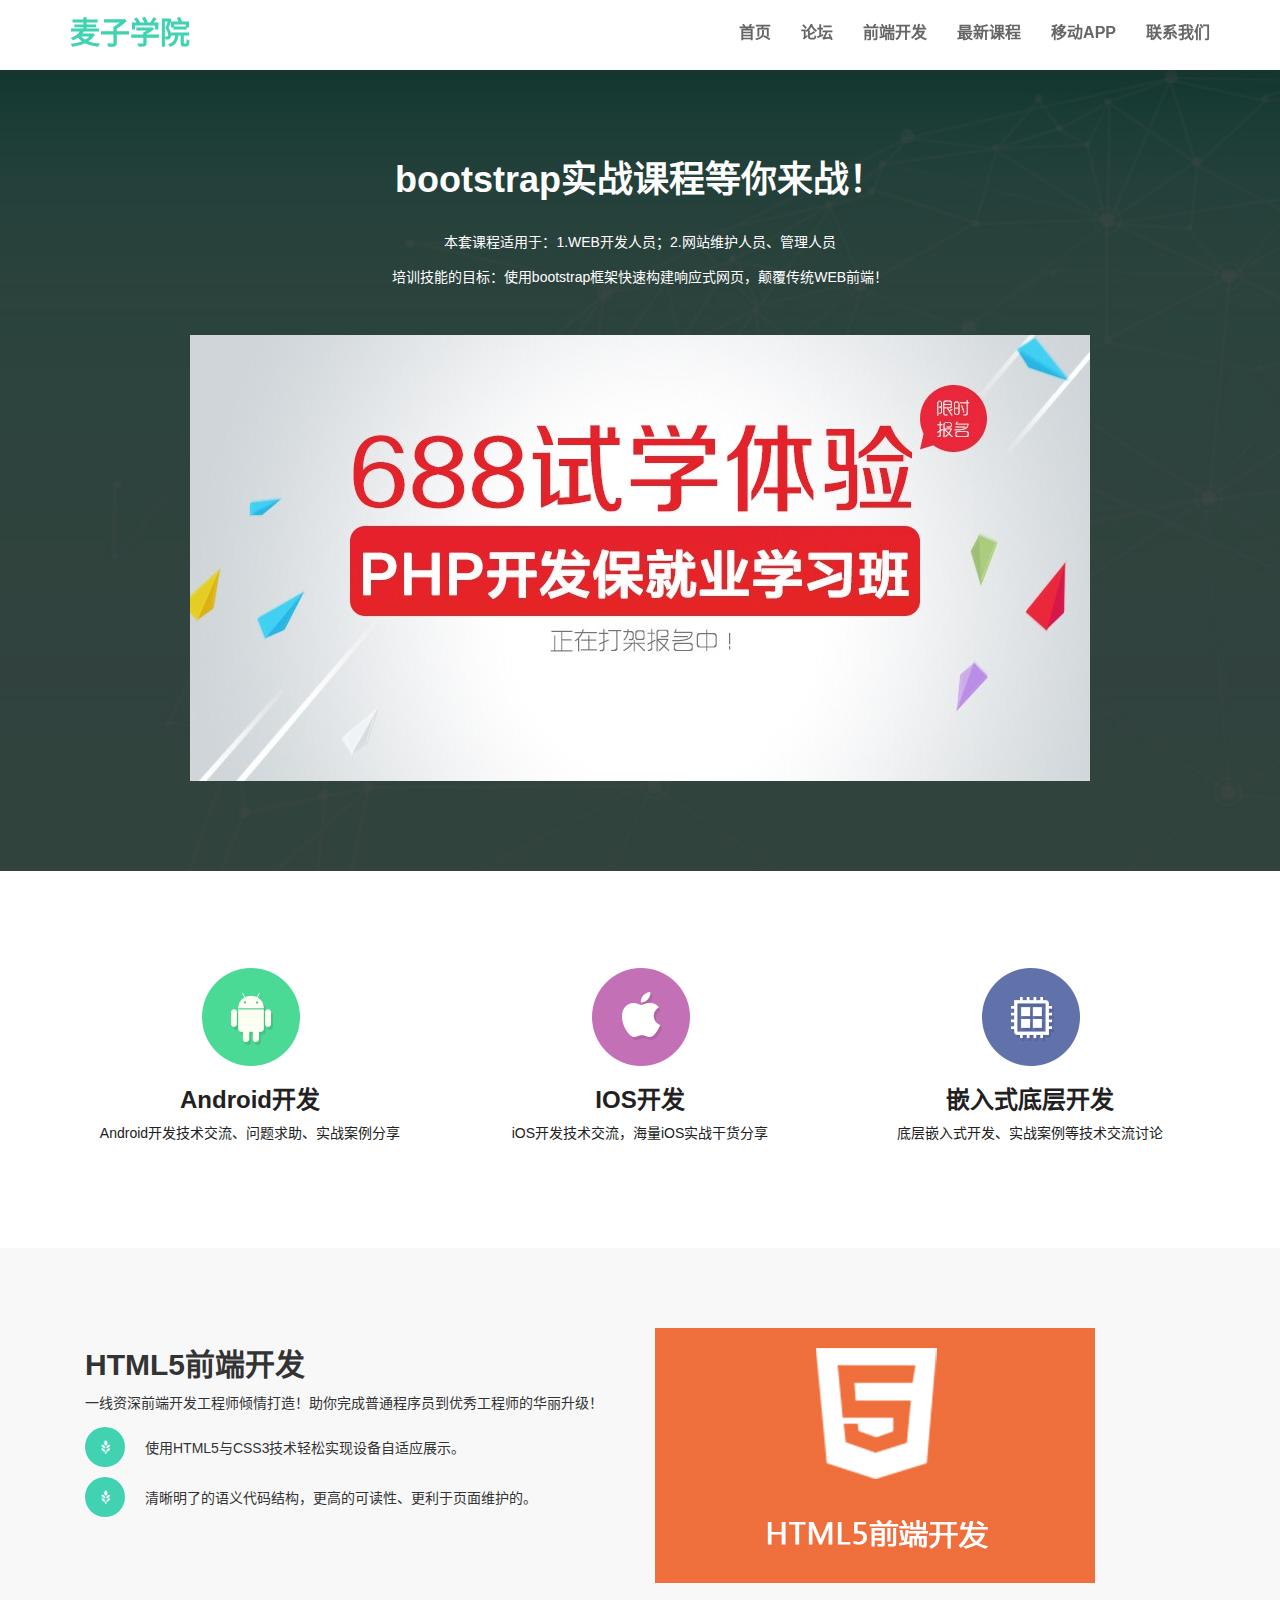
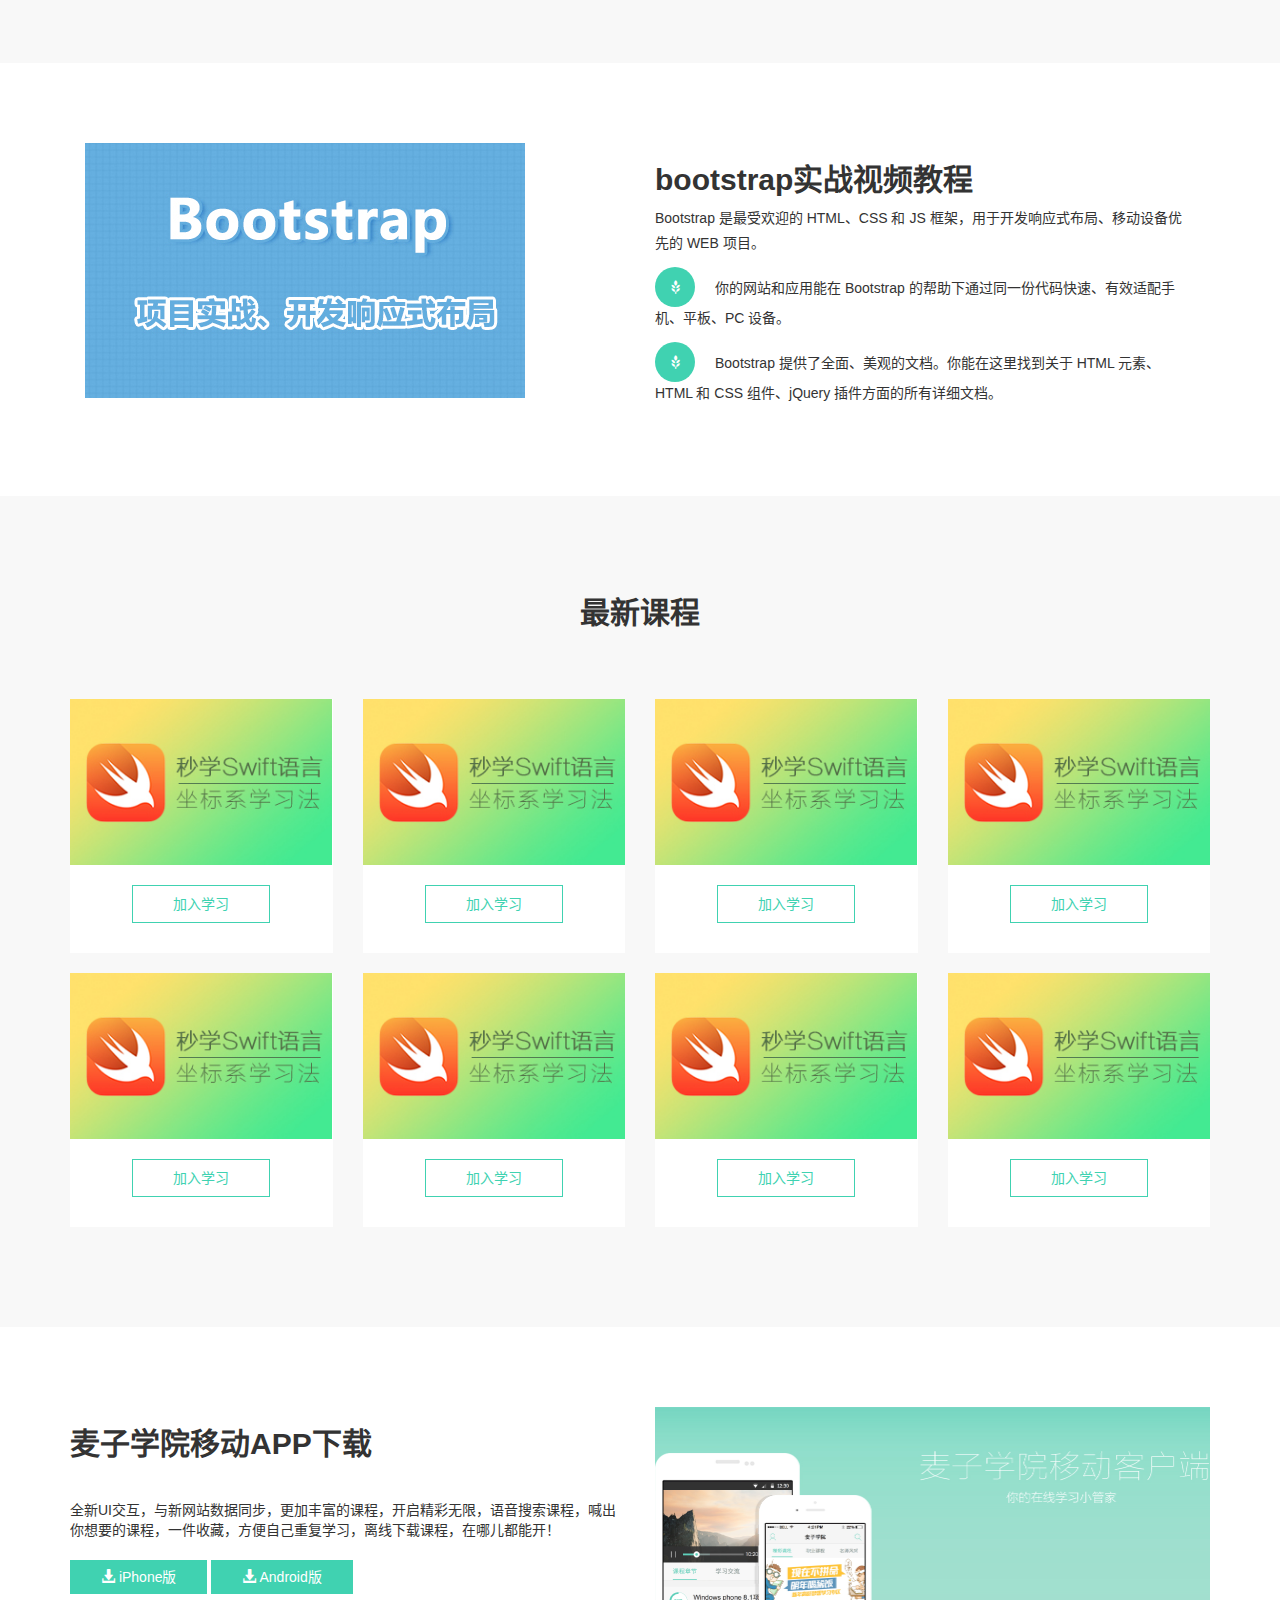
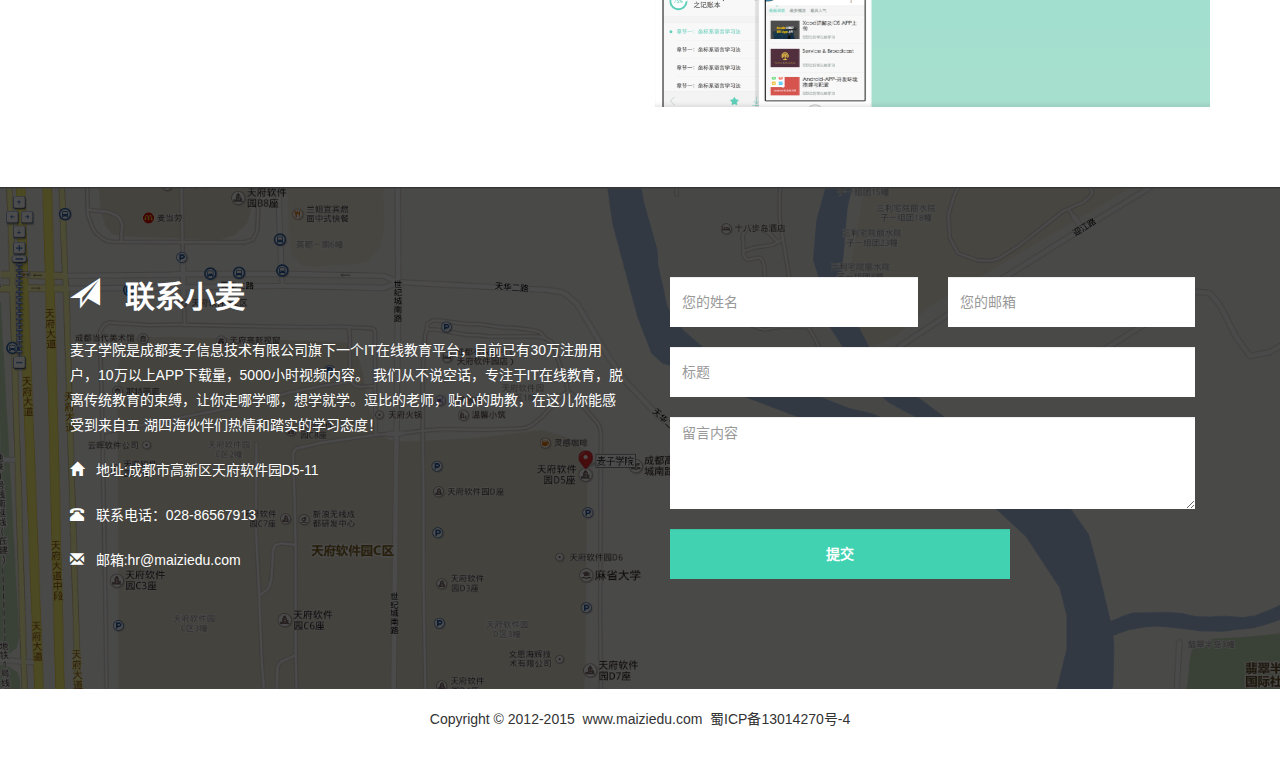
<file: index.html>
<!DOCTYPE html>
<html lang="zh-CN">
<head>
    <meta charset="UTF-8">
    <meta http-equiv="X-UA-Compatible" content="IE=edge">
    <meta name="viewport" content="width=device-width, initial-scale=1 , user-scalable=no">
    <title>bootstrap项目实战</title>
    <link rel="stylesheet" href="css/bootstrap.min.css"/>
    <link rel="stylesheet" href="css/bootstrap-maizi.css"/>
    <link rel="stylesheet" href="css/animate.css"/>
</head>
<body>
<!--导航-->
<nav class="navbar navbar-default navbar-fixed-top">
    <div class="container">
        <!--小屏幕导航按钮和logo-->
        <div class="navbar-header">
            <button class="navbar-toggle" data-toggle="collapse" data-target=".navbar-collapse">
                <span class="icon-bar"></span>
                <span class="icon-bar"></span>
                <span class="icon-bar"></span>
            </button>
            <a href="index.html" class="navbar-brand">麦子学院</a>
        </div>
        <!--小屏幕导航按钮和logo-->
        <!--导航-->
        <div class="navbar-collapse collapse">
            <ul class="nav navbar-nav navbar-right">
                <li><a href="#home">首页</a></li>
                <li><a href="#bbs">论坛</a></li>
                <li><a href="#html5">前端开发</a></li>
                <li><a href="#course">最新课程</a></li>
                <li><a href="#app">移动APP</a></li>
                <li><a href="#contact">联系我们</a></li>
            </ul>
        </div>
        <!--导航-->

    </div>
</nav>
<!--导航-->

<!--home-->
<section id="home">
    <div class="lvjing">
        <div class="container">
            <div class="row wow fadeInUp" data-wow-duration="1s" data-wow-delay="1s">
                <div class="col-md-1"></div>
                <div class="col-md-10">
                    <h1>bootstrap实战课程等你来战！</h1>
                    <p>
                        本套课程适用于：1.WEB开发人员；2.网站维护人员、管理人员<br/>
                        培训技能的目标：使用bootstrap框架快速构建响应式网页，颠覆传统WEB前端！
                    </p>
                    <img src="images/php.jpg" class="img-responsive" alt="php"/>
                </div>
                <div class="col-md-1"></div>
            </div>
        </div>
    </div>
</section>
<!--home-->

<!--bbs-->
<section id="bbs">
    <div class="container">
        <div class="row wow fadeInUp" data-wow-duration="0.5s">
            <div class="col-md-4">
                <a href="http://www.maiziedu.com" target="_blank">
                    <img src="images/a.png" class="img-responsive" alt=""/>
                    <h3>Android开发</h3>
                    <p>Android开发技术交流、问题求助、实战案例分享</p>
                </a>
            </div>
            <div class="col-md-4">
                <a href="http://www.maiziedu.com" target="_blank">
                    <img src="images/i.png" class="img-responsive" alt=""/>
                    <h3>IOS开发</h3>
                    <p>iOS开发技术交流，海量iOS实战干货分享</p>
                </a>
            </div>
            <div class="col-md-4">
                <a href="http://www.maiziedu.com" target="_blank">
                    <img src="images/b.png" class="img-responsive" alt=""/>
                    <h3>嵌入式底层开发</h3>
                    <p>底层嵌入式开发、实战案例等技术交流讨论</p>
                </a>
            </div>
        </div>
    </div>
</section>
<!--bbs-->

<!--html5-->
<section id="html5">
    <div class="container">
        <div class="col-md-6 wow fadeInLeft">
            <h2>HTML5前端开发</h2>
            <p>一线资深前端开发工程师倾情打造！助你完成普通程序员到优秀工程师的华丽升级！</p>
            <p><span class="glyphicon glyphicon-grain mai-icon"></span>使用HTML5与CSS3技术轻松实现设备自适应展示。</p>
            <p><span class="glyphicon glyphicon-grain mai-icon"></span>清晰明了的语义代码结构，更高的可读性、更利于页面维护的。</p>
        </div>
        <div class="col-md-6 wow fadeInRight">
            <img src="images/html5.jpg" class="img-responsive" alt=""/>
        </div>
    </div>
</section>
<!--html5-->

<!--bootstrap-->
<section id="bootstrap">
    <div class="container wow fadeInUp">
        <div class="col-md-6">
            <img src="images/Bootstrap.jpg" class="img-responsive" alt=""/>
        </div>
        <div class="col-md-6">
            <h2>bootstrap实战视频教程</h2>
            <p>Bootstrap 是最受欢迎的 HTML、CSS 和 JS 框架，用于开发响应式布局、移动设备优先的 WEB 项目。</p>
            <p><span class="glyphicon glyphicon-grain mai-icon"></span>你的网站和应用能在 Bootstrap 的帮助下通过同一份代码快速、有效适配手机、平板、PC 设备。</p>
            <p><span class="glyphicon glyphicon-grain mai-icon"></span>Bootstrap 提供了全面、美观的文档。你能在这里找到关于 HTML 元素、HTML 和 CSS 组件、jQuery 插件方面的所有详细文档。</p>
        </div>
    </div>
</section>
<!--bootstrap-->

<!--course-->
<section id="course">
    <div class="container">
        <div class="row wow fadeIn" data-wow-delay="0.6s">
            <div class="col-md-12">
                <h2>最新课程</h2>
            </div>
            <div class="col-md-3">
                <div class="course">
                    <img src="images/swift.jpg" class="img-responsive" alt=""/>
                    <a href="http://www.maiziedu.com" class="btn btn-primary" target="_blank" role="button">
                        加入学习
                    </a>
                </div>
            </div>
            <div class="col-md-3">
                <div class="course">
                    <img src="images/swift.jpg" class="img-responsive" alt=""/>
                    <a href="http://www.maiziedu.com" class="btn btn-primary" target="_blank" role="button">
                        加入学习
                    </a>
                </div>
            </div>
            <div class="col-md-3">
                <div class="course">
                    <img src="images/swift.jpg" class="img-responsive" alt=""/>
                    <a href="http://www.maiziedu.com" class="btn btn-primary" target="_blank" role="button">
                        加入学习
                    </a>
                </div>
            </div>
            <div class="col-md-3">
                <div class="course">
                    <img src="images/swift.jpg" class="img-responsive" alt=""/>
                    <a href="http://www.maiziedu.com" class="btn btn-primary" target="_blank" role="button">
                        加入学习
                    </a>
                </div>
            </div>
            <div class="col-md-3">
                <div class="course">
                    <img src="images/swift.jpg" class="img-responsive" alt=""/>
                    <a href="http://www.maiziedu.com" class="btn btn-primary" target="_blank" role="button">
                        加入学习
                    </a>
                </div>
            </div>
            <div class="col-md-3">
                <div class="course">
                    <img src="images/swift.jpg" class="img-responsive" alt=""/>
                    <a href="http://www.maiziedu.com" class="btn btn-primary" target="_blank" role="button">
                        加入学习
                    </a>
                </div>
            </div>
            <div class="col-md-3">
                <div class="course">
                    <img src="images/swift.jpg" class="img-responsive" alt=""/>
                    <a href="http://www.maiziedu.com" class="btn btn-primary" target="_blank" role="button">
                        加入学习
                    </a>
                </div>
            </div>
            <div class="col-md-3">
                <div class="course">
                    <img src="images/swift.jpg" class="img-responsive" alt=""/>
                    <a href="http://www.maiziedu.com" class="btn btn-primary" target="_blank" role="button">
                        加入学习
                    </a>
                </div>
            </div>
        </div>
    </div>
</section>
<!--course-->

<!--app-->
<section id="app">
    <div class="container">
        <div class="row  wow fadeInUp">
            <div class="col-md-6">
                <h2>麦子学院移动APP下载</h2>
                <p>
                    全新UI交互，与新网站数据同步，更加丰富的课程，开启精彩无限，语音搜索课程，喊出你想要的课程，一件收藏，方便自己重复学习，离线下载课程，在哪儿都能开！
                </p>
                <button class="btn btn-primary">
                    <span class="glyphicon glyphicon-download-alt"></span>
                    iPhone版
                </button>
                <button class="btn btn-primary">
                    <span class="glyphicon glyphicon-download-alt"></span>
                    Android版
                </button>
            </div>
            <div class="col-md-6">
                <img src="images/app-banner.jpg" class="img-responsive" alt=""/>
            </div>
        </div>
    </div>
</section>
<!--app-->

<!--contact-->
<section id="contact">
    <div class="lvjing">
        <div class="container">
            <div class="row">
                <div class="col-md-6  wow fadeInLeft">
                    <h2>
                        <span class="glyphicon glyphicon-send"></span>
                        &nbsp;
                        联系小麦
                    </h2>
                    <p>
                        麦子学院是成都麦子信息技术有限公司旗下一个IT在线教育平台，目前已有30万注册用户，10万以上APP下载量，5000小时视频内容。 我们从不说空话，专注于IT在线教育，脱离传统教育的束缚，让你走哪学哪，想学就学。逗比的老师，贴心的助教，在这儿你能感受到来自五 湖四海伙伴们热情和踏实的学习态度！
                    </p>
                    <address>
                        <p>
                            <span class="glyphicon glyphicon-home"></span>
                            &nbsp;
                            地址:成都市高新区天府软件园D5-11
                        </p>
                        <p>
                            <span class="glyphicon glyphicon-phone-alt"></span>
                            &nbsp;
                            联系电话：028-86567913
                        </p>
                        <p>
                            <span class="glyphicon glyphicon-envelope"></span>
                            &nbsp;
                            邮箱:hr@maiziedu.com
                        </p>
                    </address>
                </div>
                <div class="col-md-6  wow fadeInRight">
                    <form action="#" method="post">
                        <div class="col-md-6">
                            <input type="text" class="form-control" placeholder="您的姓名"/>
                        </div>
                        <div class="col-md-6">
                            <input type="email" class="form-control" placeholder="您的邮箱"/>
                        </div>
                        <div class="col-md-12">
                            <input type="text" class="form-control" placeholder="标题"/>
                        </div>
                        <div class="col-md-12">
                            <textarea class="form-control" placeholder="留言内容" rows="4"></textarea>
                        </div>
                        <div class="col-md-8">
                            <input type="submit" class="form-control" value="提交"/>
                        </div>
                    </form>
                </div>
            </div>
        </div>
    </div>
</section>
<!--contact-->

<!--footer-->
<footer>
    <div class="container">
        <div class="row">
            <div class="col-md-12">
                <p>
                    Copyright&nbsp;©&nbsp;2012-2015&nbsp;&nbsp;www.maiziedu.com&nbsp;&nbsp;蜀ICP备13014270号-4
                </p>
            </div>
        </div>
    </div>
</footer>
<!--footer-->


<script src="http://apps.bdimg.com/libs/jquery/2.1.4/jquery.min.js"></script>
<script src="js/bootstrap.min.js"></script>
<script src="js/jquery.singlePageNav.min.js"></script>
<script src="js/wow.min.js"></script>
<script>
    $(function(){
        /*导航跳转效果插件*/
        $('.nav').singlePageNav({
            offset:70
        });
        /*小屏幕导航点击关闭菜单*/
        $('.navbar-collapse a').click(function(){
            $('.navbar-collapse').collapse('hide');
        });
        new WOW().init();
    })
</script>
</body>
</html>
</file>
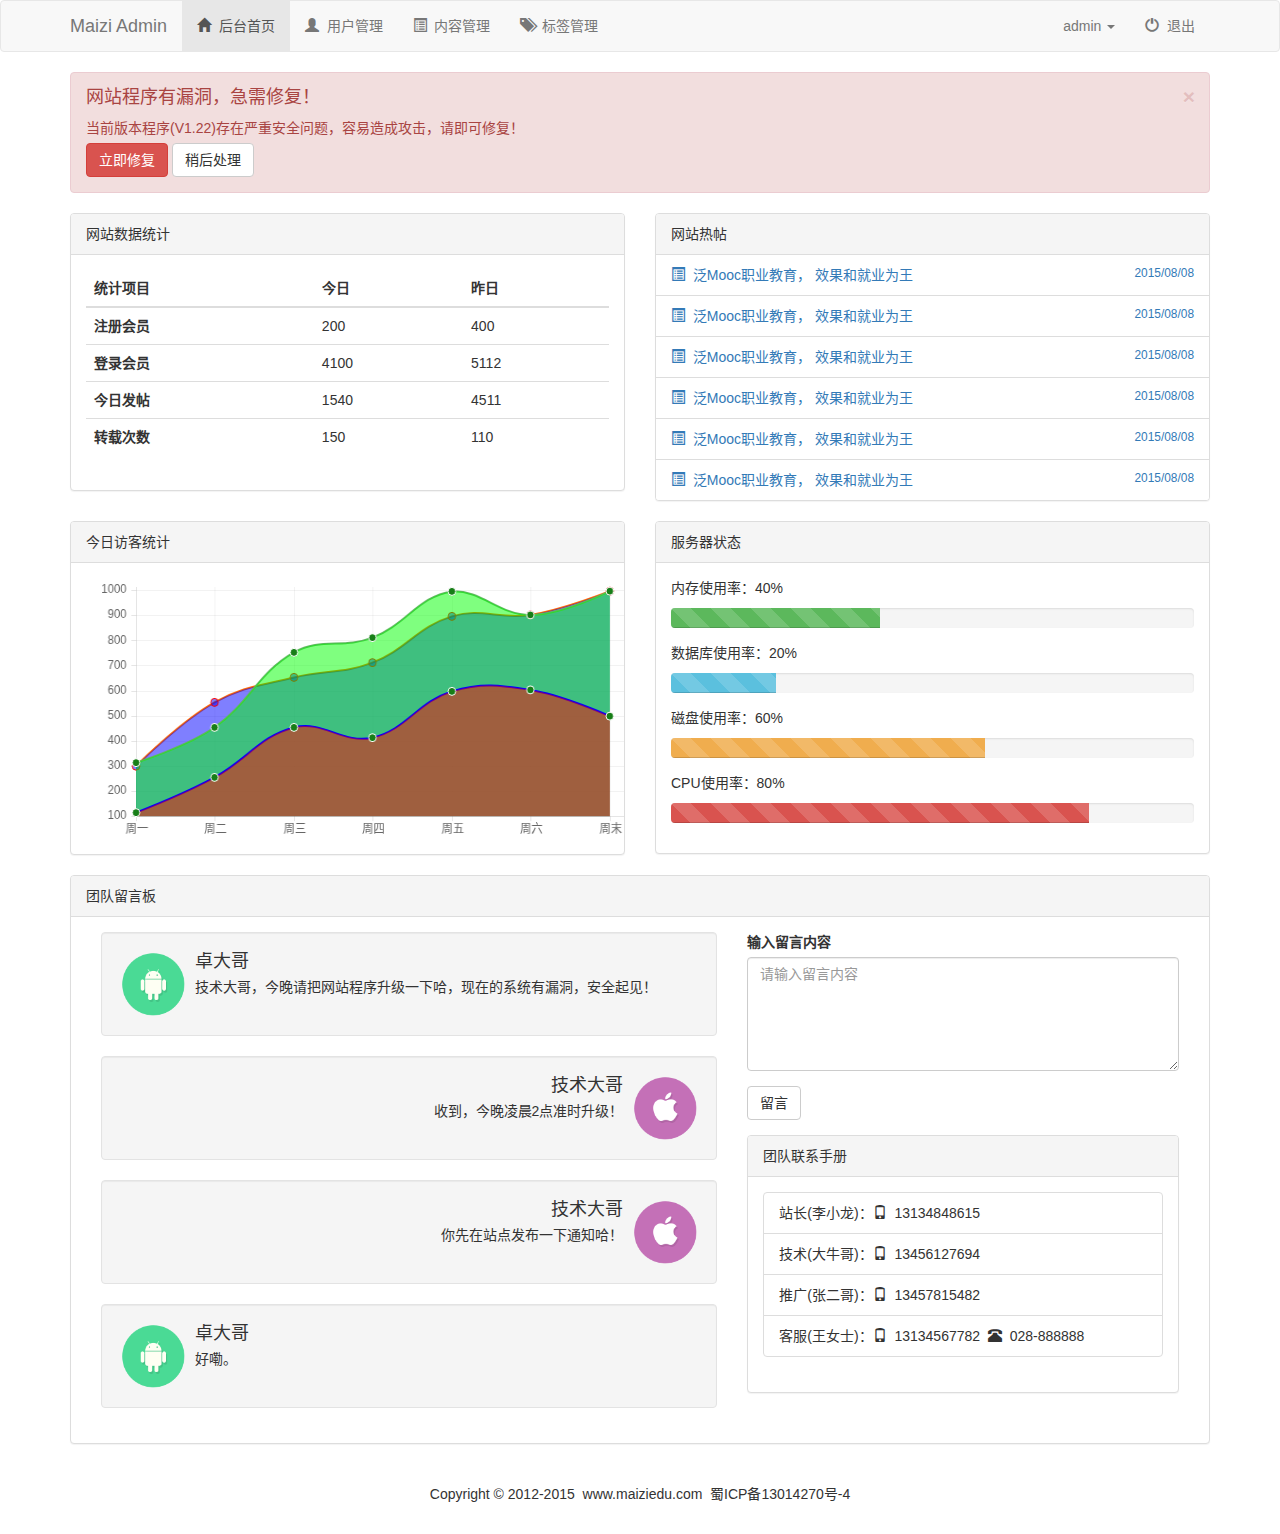
<file: demo2/index.html>
<!DOCTYPE html>
<html lang="zh-CN">
<head>
    <meta charset="UTF-8">
    <meta http-equiv="X-UA-Compatible" content="IE=edge">
    <meta name="viewport" content="width=device-width, initial-scale=1 , user-scalable=no">
    <title>bootstrap项目实战</title>
    <link rel="stylesheet" href="css/bootstrap.min.css"/>
    <link rel="stylesheet" href="css/bootstrap-maizi.css"/>
</head>
<body>
<!--导航-->
<nav class="navbar navbar-default">
    <div class="container">
        <!--小屏幕导航按钮和logo-->
        <div class="navbar-header">
            <button class="navbar-toggle" data-toggle="collapse" data-target=".navbar-collapse">
                <span class="icon-bar"></span>
                <span class="icon-bar"></span>
                <span class="icon-bar"></span>
            </button>
            <a href="index.html" class="navbar-brand">Maizi Admin</a>
        </div>
        <!--小屏幕导航按钮和logo-->
        <!--导航-->
        <div class="navbar-collapse collapse">
            <ul class="nav navbar-nav">
                <li class="active"><a href="index.html"><span class="glyphicon glyphicon-home"></span>&nbsp;&nbsp;后台首页</a></li>
                <li><a href="user_list.html"><span class="glyphicon glyphicon-user"></span>&nbsp;&nbsp;用户管理</a></li>
                <li><a href="content.html"><span class="glyphicon glyphicon-list-alt"></span>&nbsp;&nbsp;内容管理</a></li>
                <li><a href="tag.html"><span class="glyphicon glyphicon-tags"></span>&nbsp;&nbsp;标签管理</a></li>
            </ul>
            <ul class="nav navbar-nav navbar-right">
                <li class="dropdown">
                    <a id="dLabel" type="button" data-toggle="dropdown" aria-haspopup="true" aria-expanded="false">
                        admin
                        <span class="caret"></span>
                    </a>
                    <ul class="dropdown-menu" aria-labelledby="dLabel">
                        <li><a href="index.html"><span class="glyphicon glyphicon-screenshot"></span>&nbsp;&nbsp;前台首页</a></li>
                        <li><a href="index.html"><span class="glyphicon glyphicon-user"></span>&nbsp;&nbsp;个人主页</a></li>
                        <li><a href="index.html"><span class="glyphicon glyphicon-cog"></span>&nbsp;&nbsp;个人设置</a></li>
                        <li><a href="index.html"><span class="glyphicon glyphicon-credit-card"></span>&nbsp;&nbsp;账户中心</a></li>
                        <li><a href="index.html"><span class="glyphicon glyphicon-heart"></span>&nbsp;&nbsp;我的收藏</a></li>
                    </ul>
                </li>
                <li><a href="#bbs"><span class="glyphicon glyphicon-off"></span>&nbsp;&nbsp;退出</a></li>
            </ul>
        </div>
        <!--导航-->

    </div>
</nav>
<!--导航-->

<!--警告框-->
<div class="container">
    <div class="row">
        <div class="col-md-12">
            <div class="alert alert-danger alert-dismissible fade in" role="alert">
                <button type="button" class="close" data-dismiss="alert" aria-label="Close"><span aria-hidden="true">×</span></button>
                <h4>网站程序有漏洞，急需修复！</h4>
                <p>当前版本程序(V1.22)存在严重安全问题，容易造成攻击，请即可修复！</p>
                <p>
                    <button type="button" class="btn btn-danger">立即修复</button>
                    <button type="button" class="btn btn-default"  data-dismiss="alert"  >稍后处理</button>
                </p>
            </div>
        </div>
        <div class="col-md-6">
            <div class="panel panel-default">
                <div class="panel-heading">网站数据统计</div>
                <div class="panel-body">
                    <table class="table table-hover">
                        <thead>
                            <tr>
                                <th>统计项目</th>
                                <th>今日</th>
                                <th>昨日</th>
                            </tr>
                        </thead>
                        <tbody>
                            <tr>
                                 <th scope="row">注册会员</th>
                                 <td>200</td>
                                 <td>400</td>
                            </tr>
                            <tr>
                                <th scope="row">登录会员</th>
                                <td>4100</td>
                                <td>5112</td>
                            </tr>
                            <tr>
                                <th scope="row">今日发帖</th>
                                <td>1540</td>
                                <td>4511</td>
                            </tr>
                            <tr>
                                <th scope="row">转载次数</th>
                                <td>150</td>
                                <td>110</td>
                            </tr>
                        </tbody>
                    </table>
                </div>
            </div>
        </div>
        <div class="col-md-6">
            <div class="panel panel-default">
                <div class="panel-heading">网站热帖</div>
                    <ul class="list-group">
                        <li class="list-group-item">
                            <a href="index.html"><span class="glyphicon glyphicon-list-alt"></span>&nbsp;&nbsp;泛Mooc职业教育， 效果和就业为王<small class="pull-right">2015/08/08</small></a>
                        </li>
                        <li class="list-group-item">
                            <a href="index.html"><span class="glyphicon glyphicon-list-alt"></span>&nbsp;&nbsp;泛Mooc职业教育， 效果和就业为王<small class="pull-right">2015/08/08</small></a>
                        </li>
                        <li class="list-group-item">
                            <a href="index.html"><span class="glyphicon glyphicon-list-alt"></span>&nbsp;&nbsp;泛Mooc职业教育， 效果和就业为王<small class="pull-right">2015/08/08</small></a>
                        </li>
                        <li class="list-group-item">
                            <a href="index.html"><span class="glyphicon glyphicon-list-alt"></span>&nbsp;&nbsp;泛Mooc职业教育， 效果和就业为王<small class="pull-right">2015/08/08</small></a>
                        </li>
                        <li class="list-group-item">
                            <a href="index.html"><span class="glyphicon glyphicon-list-alt"></span>&nbsp;&nbsp;泛Mooc职业教育， 效果和就业为王<small class="pull-right">2015/08/08</small></a>
                        </li>
                        <li class="list-group-item">
                            <a href="index.html"><span class="glyphicon glyphicon-list-alt"></span>&nbsp;&nbsp;泛Mooc职业教育， 效果和就业为王<small class="pull-right">2015/08/08</small></a>
                        </li>
                    </ul>
            </div>
        </div>
        <div class="col-md-6">
            <div class="panel panel-default">
                <div class="panel-heading">今日访客统计</div>
                <div class="panel-body">
                    <canvas id="canvas" class="col-md-12"></canvas>
                </div>
            </div>
        </div>
        <div class="col-md-6">
            <div class="panel panel-default">
                <div class="panel-heading">服务器状态</div>
                <div class="panel-body">
                    <p>内存使用率：40%</p>
                    <div class="progress">
                        <div class="progress-bar progress-bar-success progress-bar-striped" role="progressbar" aria-valuenow="40" aria-valuemin="0" aria-valuemax="100" style="width: 40%"></div>
                    </div>
                    <p>数据库使用率：20%</p>
                    <div class="progress">
                        <div class="progress-bar progress-bar-info progress-bar-striped" role="progressbar" aria-valuenow="20" aria-valuemin="0" aria-valuemax="100" style="width: 20%"></div>
                    </div>
                    <p>磁盘使用率：60%</p>
                    <div class="progress">
                        <div class="progress-bar progress-bar-warning progress-bar-striped" role="progressbar" aria-valuenow="60" aria-valuemin="0" aria-valuemax="100" style="width: 60%"></div>
                    </div>
                    <p>CPU使用率：80%</p>
                    <div class="progress">
                        <div class="progress-bar progress-bar-danger progress-bar-striped" role="progressbar" aria-valuenow="80" aria-valuemin="0" aria-valuemax="100" style="width: 80%"></div>
                    </div>
                </div>
            </div>
        </div>
        <div class="col-md-12">
            <div class="panel panel-default">
                <div class="panel-heading">团队留言板</div>
                <div class="panel-body">
                    <div class="col-md-7">
                        <div class="media well">
                            <div class="media-left">
                                <a href="#">
                                    <img class="media-object wh64" src="images/a.png" alt="卓大哥">
                                </a>
                            </div>
                            <div class="media-body">
                                <h4 class="media-heading">卓大哥</h4>
                                技术大哥，今晚请把网站程序升级一下哈，现在的系统有漏洞，安全起见！
                            </div>
                        </div>
                        <div class="media well">
                            <div class="media-body text-right">
                                <h4 class="media-heading">技术大哥</h4>
                                收到，今晚凌晨2点准时升级！
                            </div>
                            <div class="media-right">
                                <a href="#">
                                    <img class="media-object wh64" src="images/b.png" alt="技术大哥">
                                </a>
                            </div>
                        </div>
                        <div class="media well">
                            <div class="media-body text-right">
                                <h4 class="media-heading">技术大哥</h4>
                                你先在站点发布一下通知哈！
                            </div>
                            <div class="media-right">
                                <a href="#">
                                    <img class="media-object wh64" src="images/b.png" alt="技术大哥">
                                </a>
                            </div>
                        </div>
                        <div class="media well">
                            <div class="media-left">
                                <a href="#">
                                    <img class="media-object wh64" src="images/a.png" alt="卓大哥">
                                </a>
                            </div>
                            <div class="media-body">
                                <h4 class="media-heading">卓大哥</h4>
                                好嘞。
                            </div>
                        </div>
                    </div>
                    <div class="col-md-5">
                        <form action="#">
                            <div class="form-group">
                                <label for="text1">输入留言内容</label>
                                <textarea class="form-control" id="text1" rows="5" cols="10" placeholder="请输入留言内容"></textarea>
                                <button type="submit" class="btn btn-default mar_t15">留言</button>
                            </div>
                        </form>
                        <div class="panel panel-default">
                            <div class="panel-heading">团队联系手册</div>
                            <div class="panel-body">
                                <ul class="list-group">
                                    <li class="list-group-item">站长(李小龙)：<span class="glyphicon glyphicon-phone"></span>&nbsp;&nbsp;13134848615</li>
                                    <li class="list-group-item">技术(大牛哥)：<span class="glyphicon glyphicon-phone"></span>&nbsp;&nbsp;13456127694</li>
                                    <li class="list-group-item">推广(张二哥)：<span class="glyphicon glyphicon-phone"></span>&nbsp;&nbsp;13457815482</li>
                                    <li class="list-group-item">客服(王女士)：<span class="glyphicon glyphicon-phone"></span>&nbsp;&nbsp;13134567782&nbsp;&nbsp;<span class="glyphicon glyphicon-phone-alt"></span>&nbsp;&nbsp;028-888888</li>
                                </ul>
                            </div>
                        </div>
                    </div>
                </div>
            </div>
        </div>
    </div>
</div>



<!--footer-->
<footer>
    <div class="container">
        <div class="row">
            <div class="col-md-12">
                <p>
                    Copyright&nbsp;©&nbsp;2012-2015&nbsp;&nbsp;www.maiziedu.com&nbsp;&nbsp;蜀ICP备13014270号-4
                </p>
            </div>
        </div>
    </div>
</footer>
<!--footer-->


<script src="http://apps.bdimg.com/libs/jquery/2.1.4/jquery.min.js"></script>
<script src="js/bootstrap.min.js"></script>
<script src="js/Chart.js"></script>
<script src="js/script.js"></script>
</body>
</html>
</file>
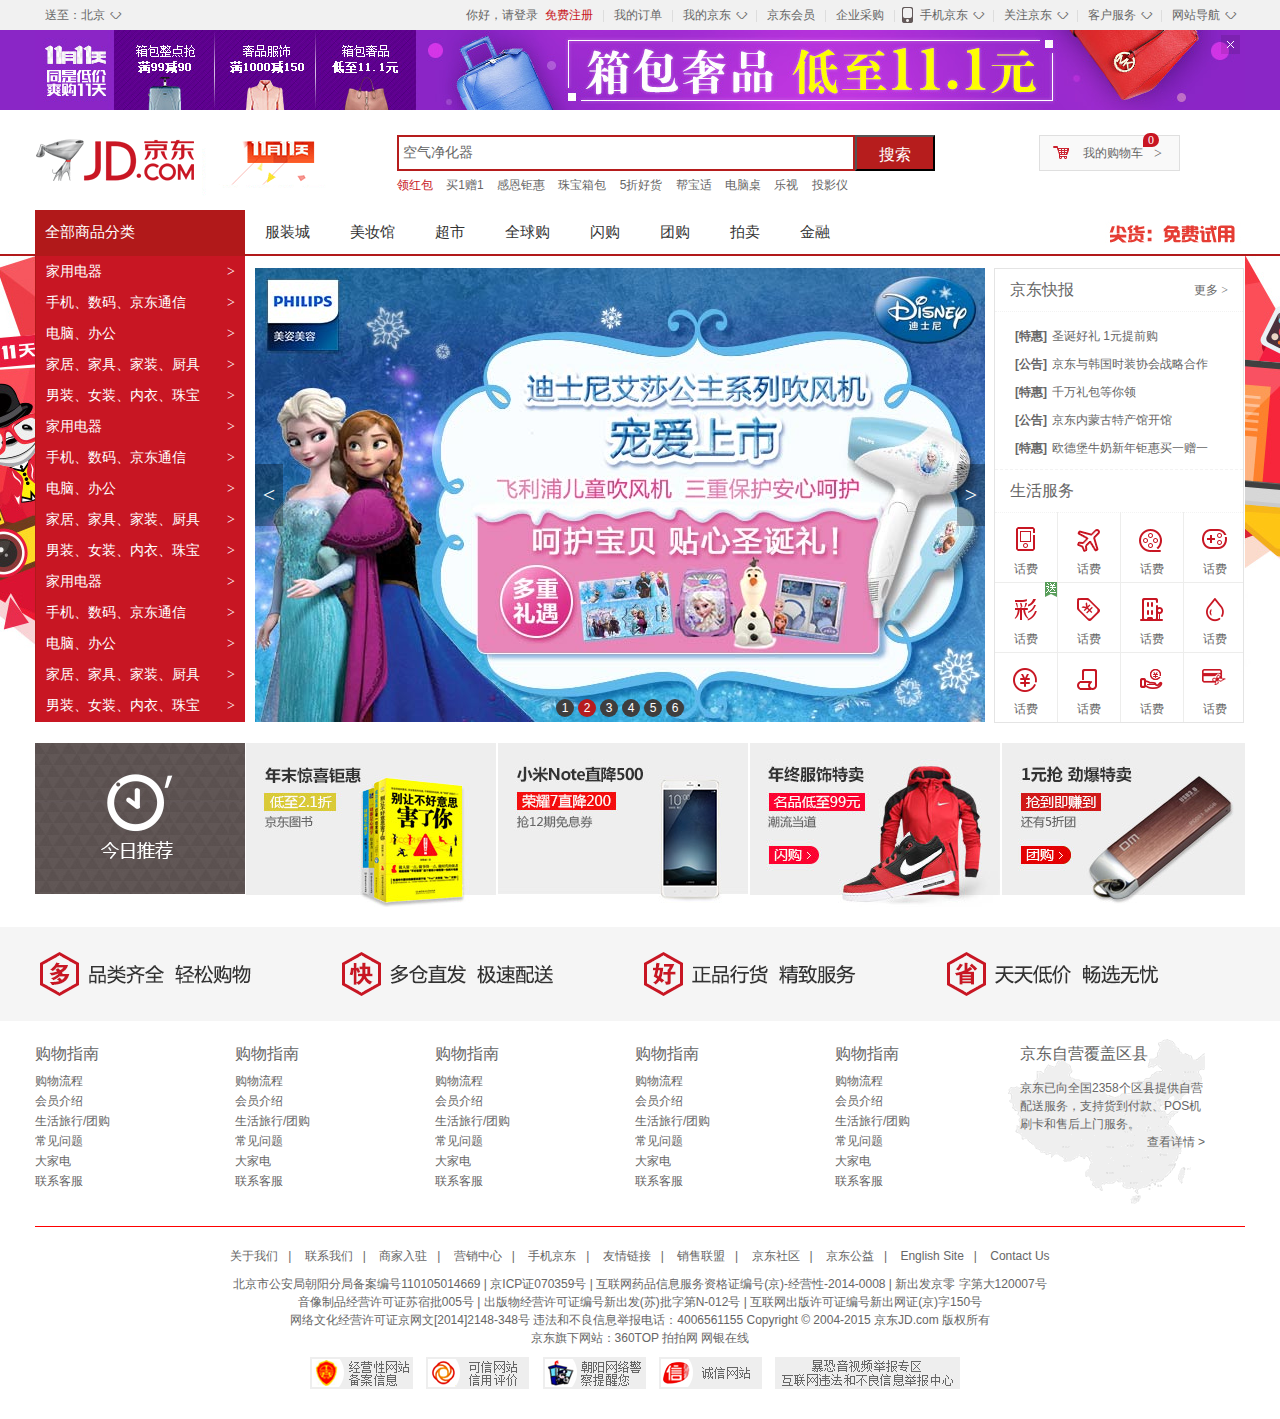
<file: jd/index.html>
<!DOCTYPE html>
<html>
<head lang="en">
    <meta charset="UTF-8">
    <title>京西，正品！</title>
    <link rel="stylesheet" href="css/base.css"/>
    <link rel="stylesheet" href="css/index.css"/>
    <link rel="shortcut icon" href="favicon.ico"/>

</head>
<body>

    <!--site-nav部分start-->
    <div class="site-nav">
        <div class="w">
            <div class="fl">
                <div class="site-nav-send">
                    送至：北京
                    <i><s>◇</s></i>
                </div>
                <div class="site-nav-city"></div>
            </div>
            <div class="fr site-nav-r">
                <ul>
                    <li>
                        <a href="#">你好，请登录</a>&nbsp;
                        <a href="#" class="col-red">免费注册</a>
                    </li>
                    <li class="line"></li>
                    <li><a href="#">我的订单</a></li>
                    <li class="line"></li>
                    <li class="fore">
                        <a href="#">我的京东</a>
                        <i><s>◇</s></i>
                    </li>
                    <li class="line"></li>
                    <li><a href="#">京东会员</a></li>
                    <li class="line"></li>
                    <li><a href="#">企业采购</a></li>
                    <li class="line"></li>
                    <li class="fore jd-tel">
                        <a href="#">手机京东</a>
                        <i><s>◇</s></i>
                        <span class="tel"></span>
                    </li>
                    <li class="line"></li>
                    <li class="fore">
                        关注京东
                        <i><s>◇</s></i>
                    </li>
                    <li class="line"></li>
                    <li class="fore">
                        客户服务
                        <i><s>◇</s></i>
                    </li>
                    <li class="line"></li>
                    <li class="fore">
                        网站导航
                        <i><s>◇</s></i>
                    </li>
                </ul>
            </div>
        </div>
    </div>
    <!--site-nav部分end-->

    <!--topbanner部分start-->
    <div class="topbanner">
        <div class="w tp">
            <a href="#">
                <img src="images/topbanner.jpg" />
            </a>
            <a href="#" class="close-topbanner"></a>
        </div>
    </div>
    <!--topbanner部分end-->

    <!--search部分start-->
    <div class="w search clearfix">
        <div class="search-logo">
            <a href="http://www.jd.com" class="logo-a" target="_blank" title="京西正品">京西</a>
            <a href="#" class="jd-db11">
                <img src="images/dong.gif"/>
            </a>
        </div>
        <div class="search-input">
            <input type="text" value="空气净化器"/>
            <button>搜索</button>
        </div>
        <div class="search-car">
            <a href="#">我的购物车</a>
            <i class="search-car-icon1"></i>
            <i class="search-car-icon2">&gt;</i>
            <i class="search-car-icon3">0</i>
        </div>
        <div class="search-more">
            <a href="#" class="col-red">领红包</a>
            <a href="#">买1赠1</a>
            <a href="#">感恩钜惠</a>
            <a href="#">珠宝箱包</a>
            <a href="#">5折好货</a>
            <a href="#">帮宝适</a>
            <a href="#">电脑桌</a>
            <a href="#">乐视</a>
            <a href="#">投影仪</a>
        </div>
    </div>
    <!--search部分end-->

    <!--shortcut部分start-->
    <div class="shortcut">
        <div class="w">
            <div class="shortcut-dropdown">
                <div class="shortcut-dropdown-all">
                    <a href="#" class="dropdown-all-a">全部商品分类</a>
                </div>
                <div class="shortcut-dropdown-one">
                    <div class="shortcut-item">
                        <h1>
                            <a href="#">家用电器</a>
                        </h1>
                        <i>></i>
                    </div>
                    <div class="shortcut-item">
                        <h1>
                            <a href="#">手机、数码、京东通信</a>
                        </h1>
                        <i>></i>
                    </div>
                    <div class="shortcut-item">
                        <h1>
                            <a href="#">电脑、办公</a>
                        </h1>
                        <i>></i>
                    </div>
                    <div class="shortcut-item">
                        <h1>
                            <a href="#">家居、家具、家装、厨具</a>
                        </h1>
                        <i>></i>
                    </div>
                    <div class="shortcut-item">
                        <h1>
                            <a href="#">男装、女装、内衣、珠宝</a>
                        </h1>
                        <i>></i>
                    </div>
                    <div class="shortcut-item">
                        <h1>
                            <a href="#">家用电器</a>
                        </h1>
                        <i>></i>
                    </div>
                    <div class="shortcut-item">
                        <h1>
                            <a href="#">手机、数码、京东通信</a>
                        </h1>
                        <i>></i>
                    </div>
                    <div class="shortcut-item">
                        <h1>
                            <a href="#">电脑、办公</a>
                        </h1>
                        <i>></i>
                    </div>
                    <div class="shortcut-item">
                        <h1>
                            <a href="#">家居、家具、家装、厨具</a>
                        </h1>
                        <i>></i>
                    </div>
                    <div class="shortcut-item">
                        <h1>
                            <a href="#">男装、女装、内衣、珠宝</a>
                        </h1>
                        <i>></i>
                    </div>
                    <div class="shortcut-item">
                        <h1>
                            <a href="#">家用电器</a>
                        </h1>
                        <i>></i>
                    </div>
                    <div class="shortcut-item">
                        <h1>
                            <a href="#">手机、数码、京东通信</a>
                        </h1>
                        <i>></i>
                    </div>
                    <div class="shortcut-item">
                        <h1>
                            <a href="#">电脑、办公</a>
                        </h1>
                        <i>></i>
                    </div>
                    <div class="shortcut-item">
                        <h1>
                            <a href="#">家居、家具、家装、厨具</a>
                        </h1>
                        <i>></i>
                    </div>
                    <div class="shortcut-item">
                        <h1>
                            <a href="#">男装、女装、内衣、珠宝</a>
                        </h1>
                        <i>></i>
                    </div>
                </div>
            </div>
            <div class="shortcut-items">
                <ul>
                    <li><a href="#">服装城</a></li>
                    <li><a href="#">美妆馆</a></li>
                    <li><a href="#">超市</a></li>
                    <li><a href="#">全球购</a></li>
                    <li><a href="#">闪购</a></li>
                    <li><a href="#">团购</a></li>
                    <li><a href="#">拍卖</a></li>
                    <li><a href="#">金融</a></li>
                </ul>
            </div>
            <div class="shortcut-free">
                <a href="#"></a>
            </div>
        </div>
    </div>
    <!--shortcut部分end-->

    <!--people部分start-->
    <div class="people">
        <a href="#"></a>
    </div>
    <!--people部分end-->

    <!--main部分start-->
    <div class="w main clearfix">
        <div class="main-slider">
            <a href="#"><img src="images/ice.jpg"/></a>
            <div class="circle">
                <ul>
                    <li>1</li>
                    <li class="current">2</li>
                    <li>3</li>
                    <li>4</li>
                    <li>5</li>
                    <li>6</li>
                </ul>
            </div>
            <div class="arrow">
                <a href="javascript:;" class="arrow-l"><</a>
                <a href="javascript:;" class="arrow-r">></a>
            </div>
        </div>
        <div class="main-news">
            <div class="main-news-fasternews">
                <div class="fasternews">
                    <h1>京东快报</h1>
                    <a href="#">更多 ></a>
                </div>
                <div class="fasternews-content">
                    <ul>
                        <li><a href="#"><span>[特惠]</span>圣诞好礼 1元提前购</a></li>
                        <li><a href="#"><span>[公告]</span>京东与韩国时装协会战略合作</a></li>
                        <li><a href="#"><span>[特惠]</span>千万礼包等你领</a></li>
                        <li><a href="#"><span>[公告]</span>京东内蒙古特产馆开馆</a></li>
                        <li><a href="#"><span>[特惠]</span>欧德堡牛奶新年钜惠买一赠一</a></li>
                    </ul>
                </div>
            </div>
            <div class="main-news-lifeservice">
                <div class="lifeservice">
                    <h1>生活服务</h1>
                </div>
                <div class="lifeservice-content">
                    <ul>
                        <li>
                            <a href="#">
                                话费
                                <i class="lifeservice-content-icon1"></i>
                            </a>
                            <span></span>
                        </li>
                        <li>
                            <a href="#">
                                话费
                                <i class="lifeservice-content-icon2"></i>
                            </a>
                        </li>
                        <li>
                            <a href="#">
                                话费
                                <i class="lifeservice-content-icon3"></i>
                            </a>
                        </li>
                        <li>
                            <a href="#">
                                话费
                                <i class="lifeservice-content-icon4"></i>
                            </a>
                        </li>
                        <li>
                            <a href="#">
                                话费
                                <i class="lifeservice-content-icon5"></i>
                            </a>
                        </li>
                        <li>
                            <a href="#">
                                话费
                                <i class="lifeservice-content-icon6"></i>
                            </a>
                        </li>
                        <li>
                            <a href="#">
                                话费
                                <i class="lifeservice-content-icon7"></i>
                            </a>
                        </li>
                        <li>
                            <a href="#">
                                话费
                                <i class="lifeservice-content-icon8"></i>
                            </a>
                        </li>
                        <li>
                            <a href="#">
                                话费
                                <i class="lifeservice-content-icon9"></i>
                            </a>
                        </li>
                        <li>
                            <a href="#">
                                话费
                                <i class="lifeservice-content-icon10"></i>
                            </a>
                        </li>
                        <li>
                            <a href="#">
                                话费
                                <i class="lifeservice-content-icon11"></i>
                            </a>
                        </li>
                        <li>
                            <a href="#">
                                话费
                                <i class="lifeservice-content-icon12"></i>
                            </a>
                        </li>
                    </ul>
                </div>
            </div>
        </div>
    </div>
    <!--main部分end-->

    <!--today部分start-->
    <div class="w today clearfix">
        <div class="today-l">
            <a href="#"></a>
        </div>
        <div class="today-r">
            <ul>
                <li><a href="#"><img src="images/pic1.jpg" alt=""/></a></li>
                <li><a href="#"><img src="images/pic2.jpg" alt=""/></a></li>
                <li><a href="#"><img src="images/pic3.jpg" alt=""/></a></li>
                <li><a href="#"><img src="images/pic4.jpg" alt=""/></a></li>
            </ul>
        </div>
    </div>
    <!--today部分end-->

    <!--footer部分start-->
    <div class="footer">
        <div class="footer-service">
            <div class="footer-service-slogans">
                <span class="slogan slogan1"><img src="images/icon1.png" alt=""/></span>
                <span class="slogan slogan2"><img src="images/icon2.png" alt=""/></span>
                <span class="slogan slogan3"><img src="images/icon3.png" alt=""/></span>
                <span class="slogan slogan4"><img src="images/icon4.png" alt=""/></span>
            </div>
            <div class="w footer-service-shopping clearfix">
                <dl>
                    <dt>购物指南</dt>
                    <dd>购物流程</dd>
                    <dd>会员介绍</dd>
                    <dd>生活旅行/团购</dd>
                    <dd>常见问题</dd>
                    <dd>大家电</dd>
                    <dd>联系客服</dd>
                </dl>
                <dl>
                    <dt>购物指南</dt>
                    <dd>购物流程</dd>
                    <dd>会员介绍</dd>
                    <dd>生活旅行/团购</dd>
                    <dd>常见问题</dd>
                    <dd>大家电</dd>
                    <dd>联系客服</dd>
                </dl>
                <dl>
                    <dt>购物指南</dt>
                    <dd>购物流程</dd>
                    <dd>会员介绍</dd>
                    <dd>生活旅行/团购</dd>
                    <dd>常见问题</dd>
                    <dd>大家电</dd>
                    <dd>联系客服</dd>
                </dl>
                <dl>
                    <dt>购物指南</dt>
                    <dd>购物流程</dd>
                    <dd>会员介绍</dd>
                    <dd>生活旅行/团购</dd>
                    <dd>常见问题</dd>
                    <dd>大家电</dd>
                    <dd>联系客服</dd>
                </dl>
                <dl class="last-dl">
                    <dt>购物指南</dt>
                    <dd>购物流程</dd>
                    <dd>会员介绍</dd>
                    <dd>生活旅行/团购</dd>
                    <dd>常见问题</dd>
                    <dd>大家电</dd>
                    <dd>联系客服</dd>
                </dl>

                <div class="coverage">
                    <h1>京东自营覆盖区县</h1>
                    <p>京东已向全国2358个区县提供自营配送服务，支持货到付款、POS机刷卡和售后上门服务。</p>
                    <a href="#">查看详情 ></a>
                </div>

            </div>
        </div>
        <div class="w footer-others">
            <div class="footer-others-links">
                <a href="#">关于我们</a>|
                <a href="#">联系我们</a>|
                <a href="#">商家入驻</a>|
                <a href="#">营销中心</a>|
                <a href="#">手机京东</a>|
                <a href="#">友情链接</a>|
                <a href="#">销售联盟</a>|
                <a href="#">京东社区</a>|
                <a href="#">京东公益</a>|
                <a href="#">English Site</a>|
                <a href="#">Contact Us</a>
            </div>
            <div class="footer-others-copyright">
                北京市公安局朝阳分局备案编号110105014669  |  京ICP证070359号  |  互联网药品信息服务资格证编号(京)-经营性-2014-0008  |  新出发京零 字第大120007号<br>
                音像制品经营许可证苏宿批005号  |  出版物经营许可证编号新出发(苏)批字第N-012号  |  互联网出版许可证编号新出网证(京)字150号<br>
                网络文化经营许可证京网文[2014]2148-348号  违法和不良信息举报电话：4006561155  Copyright © 2004-2015  京东JD.com 版权所有<br>
                京东旗下网站：360TOP  拍拍网  网银在线
            </div>
            <div class="footer-others-img">
                <img src="images/img1.png"/>
                <img src="images/img2.png"/>
                <img src="images/img3.png"/>
                <img src="images/img4.png"/>
                <img src="images/img5.png"/>
            </div>
        </div>
    </div>
    <!--footer部分end-->



</body>
</html>
</file>
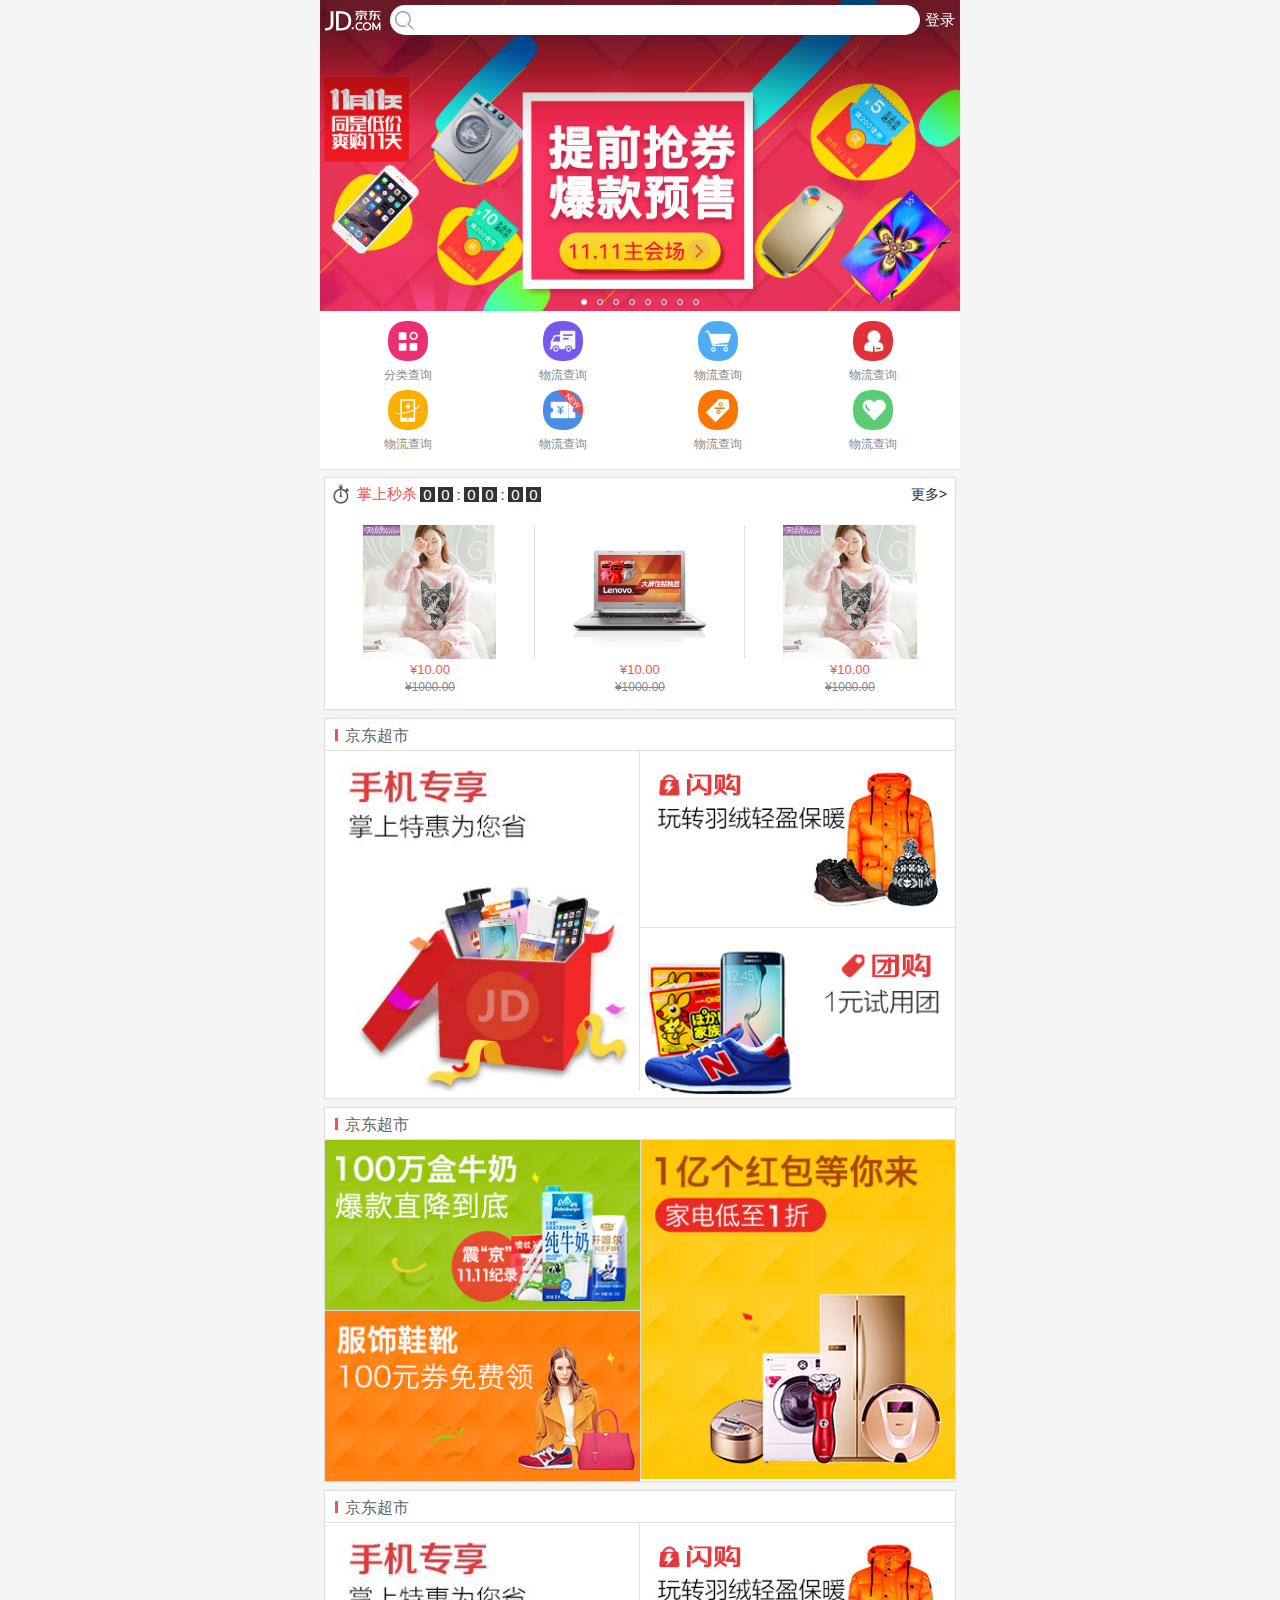
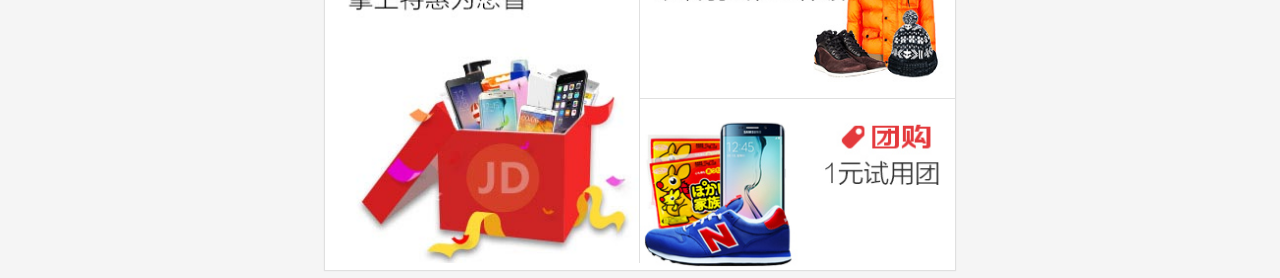
<file: MJD2/index.html>
<!DOCTYPE html>
<html>
<head lang="en">
    <meta charset="UTF-8">
    <meta name="viewport" content="width=device-width, user-scalable=no, initial-scale=1.0"/>
    <title>首页</title>
    <link rel="stylesheet" href="css/base.css"/>
    <link rel="stylesheet" href="css/index.css"/>
</head>
<body>
    <div class="jd_layout">
        <!--搜索-->
        <header class="jd_header">
            <div class="jd_header_box">
                <a href="" class="icon_logo"></a>
                <!--是为了在移动端能调用我们的小键盘 把enter键变为搜索-->
                <form action="">
                    <span class="icon_search"></span>
                    <input type="search"/>
                </form>
                <a href="" class="login">登录</a>
            </div>
        </header>
        <!--轮播图-->
        <div class="jd_banner">
            <ul class="clearfix">
                <li><a href="javascript: void(0);"><img src="images/l8.jpg" alt=""/></a></li>
                <li><a href="javascript: void(0);"><img src="images/l1.jpg" alt=""/></a></li>
                <li><a href="javascript: void(0);"><img src="images/l2.jpg" alt=""/></a></li>
                <li><a href="javascript: void(0);"><img src="images/l3.jpg" alt=""/></a></li>
                <li><a href="javascript: void(0);"><img src="images/l4.jpg" alt=""/></a></li>
                <li><a href="javascript: void(0);"><img src="images/l5.jpg" alt=""/></a></li>
                <li><a href="javascript: void(0);"><img src="images/l6.jpg" alt=""/></a></li>
                <li><a href="javascript: void(0);"><img src="images/l7.jpg" alt=""/></a></li>
                <li><a href="javascript: void(0);"><img src="images/l8.jpg" alt=""/></a></li>
                <li><a href="javascript: void(0);"><img src="images/l1.jpg" alt=""/></a></li>
            </ul>
            <ul>
                <li class="now"></li>
                <li></li>
                <li></li>
                <li></li>
                <li></li>
                <li></li>
                <li></li>
                <li></li>
            </ul>
        </div>
        <!--导航栏-->
        <nav class="jd_nav">
            <ul class="clearfix">
                <li>
                    <a href="">
                        <img src="images/nav0.png" alt=""/>
                        <p>分类查询</p>
                    </a>
                </li>
                <li>
                    <a href="">
                        <img src="images/nav1.png" alt=""/>
                        <p>物流查询</p>
                    </a>
                </li>
                <li>
                    <a href="">
                        <img src="images/nav2.png" alt=""/>
                        <p>物流查询</p>
                    </a>
                </li>
                <li>
                    <a href="">
                        <img src="images/nav3.png" alt=""/>
                        <p>物流查询</p>
                    </a>
                </li>
                <li>
                    <a href="">
                        <img src="images/nav4.png" alt=""/>
                        <p>物流查询</p>
                    </a>
                </li>
                <li>
                    <a href="">
                        <img src="images/nav5.png" alt=""/>
                        <p>物流查询</p>
                    </a>
                </li>
                <li>
                    <a href="">
                        <img src="images/nav6.png" alt=""/>
                        <p>物流查询</p>
                    </a>
                </li>
                <li>
                    <a href="">
                        <img src="images/nav7.png" alt=""/>
                        <p>物流查询</p>
                    </a>
                </li>
            </ul>
        </nav>
        <!--京东商品大盒子-->
        <main class="jd_main">
            <section class="jd_product">
                <div class="jd_product_tit no_border clearfix">
                    <span class="sk_icon"></span>
                    <span class="sk_name">掌上秒杀</span>
                    <div class="sk_time">
                        <span>0</span>
                        <span>0</span>
                        <span>:</span>
                        <span>0</span>
                        <span>0</span>
                        <span>:</span>
                        <span>0</span>
                        <span>0</span>
                    </div>
                    <a class="sk_more" href="">更多></a>
                </div>
                <div class="jd_product_con">
                    <ul class="sk_product clearfix">
                        <li>
                            <a href=""><img src="images/detail01.jpg" alt=""/></a>
                            <p class="sk_now_price">&yen;10.00</p>
                            <p class="sk_old_price">&yen;1000.00</p>
                        </li>
                        <li>
                            <a href=""><img src="images/detail02.jpg" alt=""/></a>
                            <p class="sk_now_price">&yen;10.00</p>
                            <p class="sk_old_price">&yen;1000.00</p>
                        </li>
                        <li>
                            <a href=""><img src="images/detail01.jpg" alt=""/></a>
                            <p class="sk_now_price">&yen;10.00</p>
                            <p class="sk_old_price">&yen;1000.00</p>
                        </li>
                    </ul>    
                </div>
            </section>
            <section class="jd_product">
                <div class="jd_product_tit">
                    <h3>京东超市</h3>
                </div>
                <div class="jd_product_con clearfix">
                    <a href="" class="f_left w_50 b_right"><img src="images/cp1.jpg" alt=""/></a>
                    <a href="" class="f_right w_50 b_bottom"><img src="images/cp2.jpg" alt=""/></a>
                    <a href="" class="f_right w_50"><img src="images/cp3.jpg" alt=""/></a>
                </div>
            </section>
            <section class="jd_product">
                <div class="jd_product_tit">
                    <h3>京东超市</h3>
                </div>
                <div class="jd_product_con clearfix">
                    <a href="" class="f_right w_50 b_left"><img src="images/cp4.jpg" alt=""/></a>
                    <a href="" class="f_left w_50 b_bottom"><img src="images/cp5.jpg" alt=""/></a>
                    <a href="" class="f_left w_50"><img src="images/cp6.jpg" alt=""/></a>
                </div>
            </section>
            <section class="jd_product">
                <div class="jd_product_tit">
                    <h3>京东超市</h3>
                </div>
                <div class="jd_product_con clearfix">
                    <a href="" class="f_left w_50 b_right"><img src="images/cp1.jpg" alt=""/></a>
                    <a href="" class="f_right w_50 b_bottom"><img src="images/cp2.jpg" alt=""/></a>
                    <a href="" class="f_right w_50"><img src="images/cp3.jpg" alt=""/></a>
                </div>
            </section>
        </main>
    </div>
    <script src="js/common.js"></script>
    <script src="js/index.js"></script>
</body>
</html>
</file>
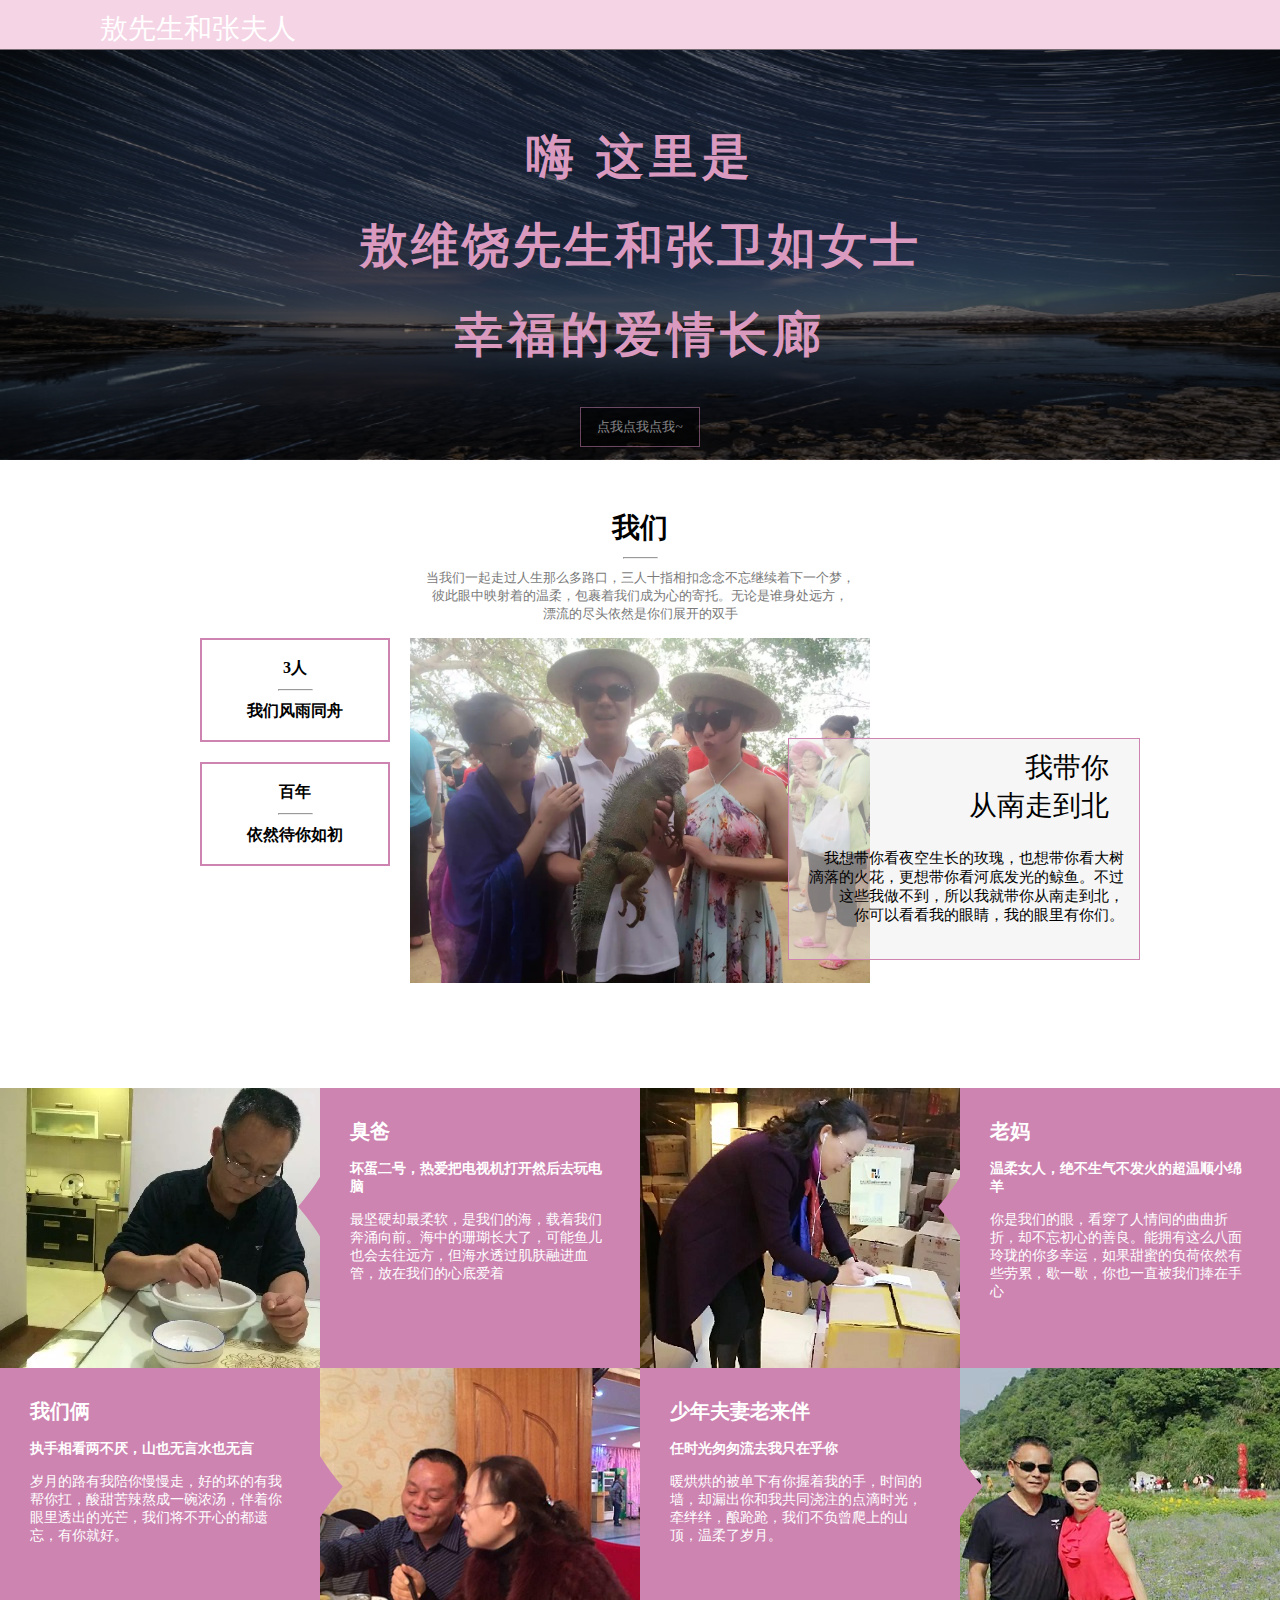
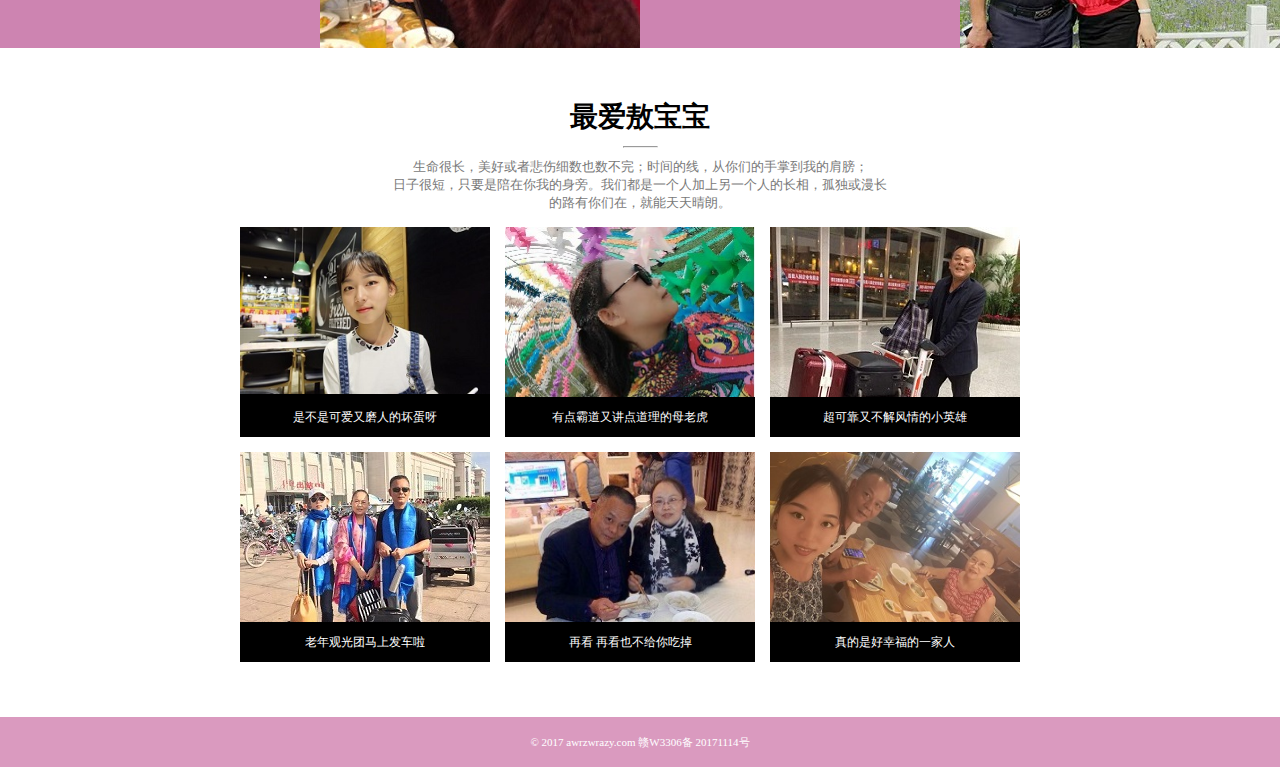
<file: birthday/20171114.html>
<!DOCTYPE html>
<html lang="en">
<head>
	<meta charset="UTF-8">
	<title>敖先生和张夫人</title>
	<link rel="stylesheet" type="text/css" href="20171114.css">
</head>
<body>
	
	<!--导航-->
	<div class="header">
		<div class="logo">
			敖先生和张夫人
		</div>
	</div>
	<div class="clean"></div>
	<!-- 横幅 -->
	<div class="banner" id="banner1" >
		<img src="images/p8.jpg">
		<div class="layer"></div>
		<div class="textAndButton">
			<div class="text t1">
				嗨&nbsp;这里是
			</div>
			<div class="text t2">
				敖维饶先生和张卫如女士
			</div>	
			<div class="text t3">
				幸福的爱情长廊
			</div>	
		    <button id="showBannerButton">点我点我点我~</button>
		</div>
	</div>
	<div id="banner2">
		<div><img class="p1 activity" src="images/p13.jpg"></div>
		<div><img class="p2" src="images/p38.jpeg"></div>
		<div><img class="p3" src="images/p21.jpg"></div>
		<div><img class="p4" src="images/p43.jpg"></div>
		<!--广告图的左右切换按钮-->
		<button class="preBtn" id="preBtn"></button>
		<button class="posBtn" id="posBtn"></button>
		<!-- 轮播图的三个按钮 -->
		<div id="dot">
			<span id="dot1"></span>
			<span id="dot2"></span>
			<span id="dot3"></span>
			<span id="dot4"></span>
		</div>
	</div>
	<div class="clean"></div>
	<!-- 主体 -->
	<!-- 第一部分 -->
	<div class="part1">
		<p class="title">我们</p>
		<hr>
		<p class="desc">当我们一起走过人生那么多路口，三人十指相扣念念不忘继续着下一个梦，<br>彼此眼中映射着的温柔，包裹着我们成为心的寄托。无论是谁身处远方，<br>漂流的尽头依然是你们展开的双手</p>
		<div class="right">
			<div class="layer1"></div>
			<div class="about_us">我带你<br>从南走到北</div>
			<div class="about_us_">
				<p class="about_us_desv">
					我想带你看夜空生长的玫瑰，也想带你看大树<br>滴落的火花，更想带你看河底发光的鲸鱼。不过这些我做不到，所以我就带你从南走到北，<br>你可以看看我的眼睛，我的眼里有你们。
				</p>
			</div>
		</div>
		<div class="left">
			<div class="num">
				3人
				<hr>
				我们风雨同舟
			</div>
			<div class="num">
				百年
				<hr>
				依然待你如初
			</div>
		</div>
		<div class="middle">
			<div class="about_img">
				<img src="images/p44.jpg">
			</div>
		</div>
	</div>
	<div class="clean"></div>
	<!-- 第二部分 -->
	<div class="part2">
		<div class="r1">
			<div class="img">
				<img src="images/p18.jpg">
				<p class="simply">&diams;</p>
			</div>
			<div class="desc">
				<h3>臭爸</h3>
				<p class="larger">坏蛋二号，热爱把电视机打开然后去玩电脑</p> 
				<p class="little activity">最坚硬却最柔软，是我们的海，载着我们奔涌向前。海中的珊瑚长大了，可能鱼儿也会去往远方，但海水透过肌肤融进血管，放在我们的心底爱着</p>
				
			</div>
			<div class="img">
				<img src="images/p32.jpg">
				<p class="simply">&diams;</p>
			</div>
			<div class="desc">
				<h3>老妈</h3>
				<p class="larger">温柔女人，绝不生气不发火的超温顺小绵羊</p>
				<p class="little activity">你是我们的眼，看穿了人情间的曲曲折折，却不忘初心的善良。能拥有这么八面玲珑的你多幸运，如果甜蜜的负荷依然有些劳累，歇一歇，你也一直被我们捧在手心</p>
				
			</div>
		</div>
		<div class="r2">
			<div class="desc">
				<h3>我们俩</h3>
				<p class="larger">执手相看两不厌，山也无言水也无言</p>
				<p class="little activity">岁月的路有我陪你慢慢走，好的坏的有我帮你扛，酸甜苦辣熬成一碗浓汤，伴着你
				眼里透出的光芒，我们将不开心的都遗忘，有你就好。
			</div>
			<div class="img">
				<img src="images/p25.jpg">
				<p class="simply">&diams;</p>
			</div>
			<div class="desc">
				<h3>少年夫妻老来伴</h3>
				<p class="larger">任时光匆匆流去我只在乎你</p>
				<p class="little activity">暖烘烘的被单下有你握着我的手，时间的墙，却漏出你和我共同浇注的点滴时光，牵绊绊，酿跄跄，我们不负曾爬上的山顶，温柔了岁月。
				</p>
				
			</div><div class="img">
				<img src="images/p10.jpg">
				<p class="simply">&diams;</p>
			</div>
		</div>
	</div>
	<div class="clean"></div>
	<!-- 第三部分 -->
	<div class="part3">
		<p class="title">最爱敖宝宝</p>
		<hr>
		<p class="desc">生命很长，美好或者悲伤细数也数不完；时间的线，从你们的手掌到我的肩膀；<br>日子很短，只要是陪在你我的身旁。我们都是一个人加上另一个人的长相，孤独或漫长的路有你们在，就能天天晴朗。</p>
		<div class="photos">
			<div class="p1">
				<img src="images/p46.jpg">
				<div class="word">是不是可爱又磨人的坏蛋呀</div>
			</div>
			<div class="p1">
				<img src="images/p11.jpg">
				<div class="word">有点霸道又讲点道理的母老虎</div>
			</div>
			<div class="p1">
				<img src="images/p20.jpg">
				<div class="word">超可靠又不解风情的小英雄</div>
			</div>
			<div class="p1">
				<img src="images/p28.jpg">
				<div class="word">老年观光团马上发车啦</div>
			</div>
			<div class="p1">
				<img src="images/p26.jpg">
				<div class="word">再看 再看也不给你吃掉</div>
			</div>
			<div class="p1">
				<img src="images/p38.jpg">
				<div class="word">真的是好幸福的一家人</div>
			</div>
	
		</div>
	</div>
	<div class="clean"></div>
	<!-- 尾部 -->
	<div class="foot">
		<p>&copy; 2017 awrzwrazy.com 赣W3306备 20171114号</p>
	</div>
	<script type="text/javascript" src="20171114.js"></script>
</body>
</html>
</file>
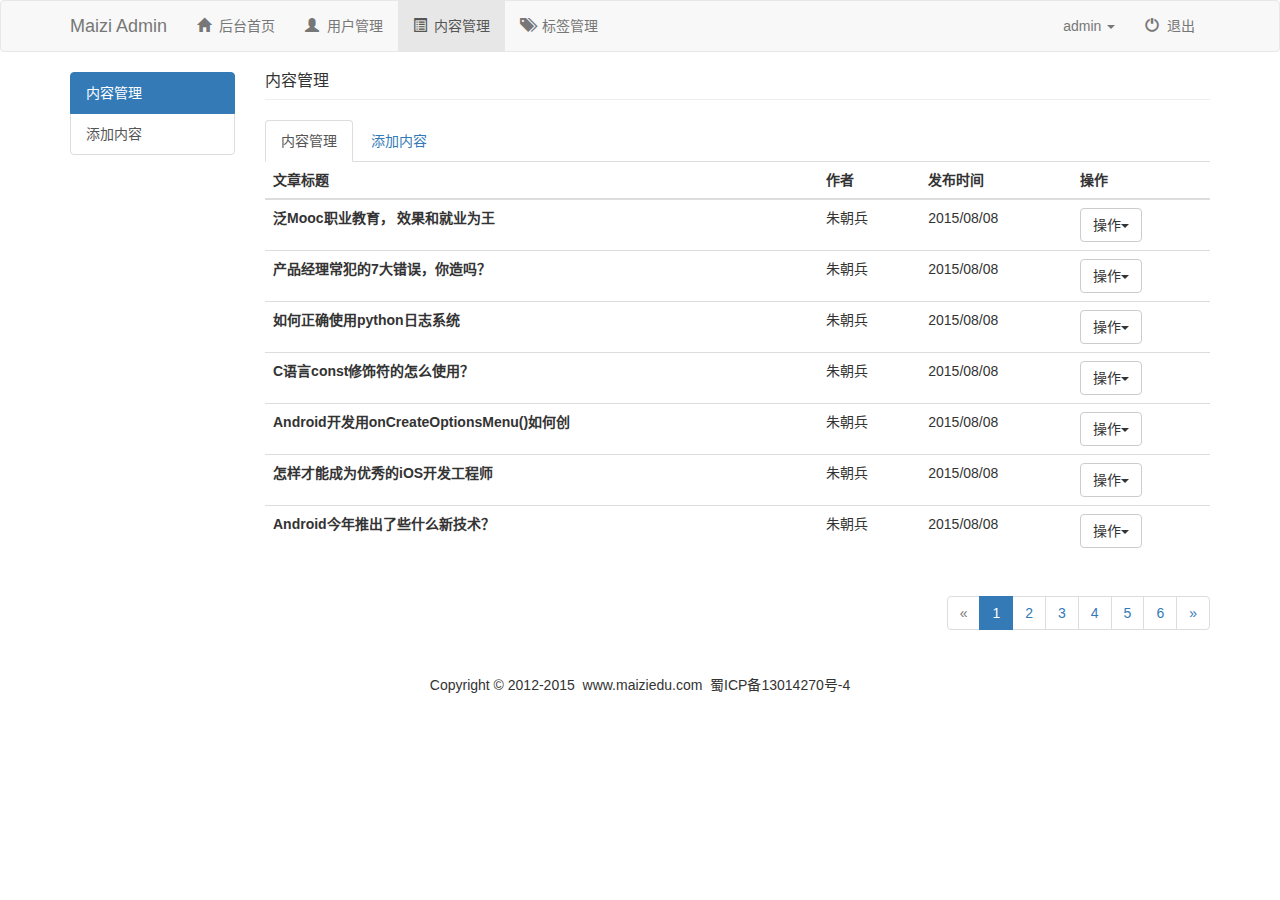
<file: demo2/content.html>
<!DOCTYPE html>
<html lang="zh-CN">
<head>
    <meta charset="UTF-8">
    <meta http-equiv="X-UA-Compatible" content="IE=edge">
    <meta name="viewport" content="width=device-width, initial-scale=1 , user-scalable=no">
    <title>bootstrap项目实战</title>
    <link rel="stylesheet" href="css/bootstrap.min.css"/>
    <link rel="stylesheet" href="css/bootstrap-maizi.css"/>
</head>
<body>
<!--导航-->
<nav class="navbar navbar-default">
    <div class="container">
        <!--小屏幕导航按钮和logo-->
        <div class="navbar-header">
            <button class="navbar-toggle" data-toggle="collapse" data-target=".navbar-collapse">
                <span class="icon-bar"></span>
                <span class="icon-bar"></span>
                <span class="icon-bar"></span>
            </button>
            <a href="index.html" class="navbar-brand">Maizi Admin</a>
        </div>
        <!--小屏幕导航按钮和logo-->
        <!--导航-->
        <div class="navbar-collapse collapse">
            <ul class="nav navbar-nav">
                <li><a href="index.html"><span class="glyphicon glyphicon-home"></span>&nbsp;&nbsp;后台首页</a></li>
                <li><a href="user_list.html"><span class="glyphicon glyphicon-user"></span>&nbsp;&nbsp;用户管理</a></li>
                <li class="active"><a href="content.html"><span class="glyphicon glyphicon-list-alt"></span>&nbsp;&nbsp;内容管理</a></li>
                <li><a href="tag.html"><span class="glyphicon glyphicon-tags"></span>&nbsp;&nbsp;标签管理</a></li>
            </ul>
            <ul class="nav navbar-nav navbar-right">
                <li class="dropdown">
                    <a id="dLabel" type="button" data-toggle="dropdown" aria-haspopup="true" aria-expanded="false">
                        admin
                        <span class="caret"></span>
                    </a>
                    <ul class="dropdown-menu" aria-labelledby="dLabel">
                        <li><a href="index.html"><span class="glyphicon glyphicon-screenshot"></span>&nbsp;&nbsp;前台首页</a></li>
                        <li><a href="index.html"><span class="glyphicon glyphicon-user"></span>&nbsp;&nbsp;个人主页</a></li>
                        <li><a href="index.html"><span class="glyphicon glyphicon-cog"></span>&nbsp;&nbsp;个人设置</a></li>
                        <li><a href="index.html"><span class="glyphicon glyphicon-credit-card"></span>&nbsp;&nbsp;账户中心</a></li>
                        <li><a href="index.html"><span class="glyphicon glyphicon-heart"></span>&nbsp;&nbsp;我的收藏</a></li>
                    </ul>
                </li>
                <li><a href="#bbs"><span class="glyphicon glyphicon-off"></span>&nbsp;&nbsp;退出</a></li>
            </ul>
        </div>
        <!--导航-->

    </div>
</nav>
<!--导航-->

<div class="container">
<div class="row">
<div class="col-md-2">
    <div class="list-group">
        <a href="content.html" class="list-group-item active">内容管理</a>
        <a href="content_post.html" class="list-group-item">添加内容</a>
    </div>
</div>
<div class="col-md-10">
<div class="page-header">
    <h1>内容管理</h1>
</div>
<ul class="nav nav-tabs">
    <li class="active">
        <a href="content.html">内容管理</a>
    </li>
    <li>
        <a href="content_post.html">添加内容</a>
    </li>
</ul>
<table class="table">
    <thead>
    <tr>
        <th>文章标题</th>
        <th>作者</th>
        <th>发布时间</th>
        <th>操作</th>
    </tr>
    </thead>
    <tbody>
    <tr>
        <th scope="row">泛Mooc职业教育， 效果和就业为王</th>
        <td>朱朝兵</td>
        <td>2015/08/08</td>
        <td>
            <div role="presentation" class="dropdown">
                <button class="btn btn-default dropdown-toggle" data-toggle="dropdown" href="#" role="button" aria-haspopup="true" aria-expanded="false">
                    操作<span class="caret"></span>
                </button>
                <ul class="dropdown-menu">
                    <li><a href="#">编辑</a></li>
                    <li><a href="#">删除</a></li>
                    <li><a href="#">全局置顶</a></li>
                </ul>
            </div>
        </td>
    </tr>
    <tr>
        <th scope="row">产品经理常犯的7大错误，你造吗？</th>
        <td>朱朝兵</td>
        <td>2015/08/08</td>
        <td>
            <div role="presentation" class="dropdown">
                <button class="btn btn-default dropdown-toggle" data-toggle="dropdown" href="#" role="button" aria-haspopup="true" aria-expanded="false">
                    操作<span class="caret"></span>
                </button>
                <ul class="dropdown-menu">
                    <li><a href="#">编辑</a></li>
                    <li><a href="#">删除</a></li>
                    <li><a href="#">全局置顶</a></li>
                </ul>
            </div>
        </td>
    </tr>
    <tr>
        <th scope="row">如何正确使用python日志系统</th>
        <td>朱朝兵</td>
        <td>2015/08/08</td>
        <td>
            <div role="presentation" class="dropdown">
                <button class="btn btn-default dropdown-toggle" data-toggle="dropdown" href="#" role="button" aria-haspopup="true" aria-expanded="false">
                    操作<span class="caret"></span>
                </button>
                <ul class="dropdown-menu">
                    <li><a href="#">编辑</a></li>
                    <li><a href="#">删除</a></li>
                    <li><a href="#">全局置顶</a></li>
                </ul>
            </div>
        </td>
    </tr>
    <tr>
        <th scope="row">C语言const修饰符的怎么使用？</th>
        <td>朱朝兵</td>
        <td>2015/08/08</td>
        <td>
            <div role="presentation" class="dropdown">
                <button class="btn btn-default dropdown-toggle" data-toggle="dropdown" href="#" role="button" aria-haspopup="true" aria-expanded="false">
                    操作<span class="caret"></span>
                </button>
                <ul class="dropdown-menu">
                    <li><a href="#">编辑</a></li>
                    <li><a href="#">删除</a></li>
                    <li><a href="#">全局置顶</a></li>
                </ul>
            </div>
        </td>
    </tr>
    <tr>
        <th scope="row">Android开发用onCreateOptionsMenu()如何创</th>
        <td>朱朝兵</td>
        <td>2015/08/08</td>
        <td>
            <div role="presentation" class="dropdown">
                <button class="btn btn-default dropdown-toggle" data-toggle="dropdown" href="#" role="button" aria-haspopup="true" aria-expanded="false">
                    操作<span class="caret"></span>
                </button>
                <ul class="dropdown-menu">
                    <li><a href="#">编辑</a></li>
                    <li><a href="#">删除</a></li>
                    <li><a href="#">全局置顶</a></li>
                </ul>
            </div>
        </td>
    </tr>
    <tr>
        <th scope="row">怎样才能成为优秀的iOS开发工程师</th>
        <td>朱朝兵</td>
        <td>2015/08/08</td>
        <td>
            <div role="presentation" class="dropdown">
                <button class="btn btn-default dropdown-toggle" data-toggle="dropdown" href="#" role="button" aria-haspopup="true" aria-expanded="false">
                    操作<span class="caret"></span>
                </button>
                <ul class="dropdown-menu">
                    <li><a href="#">编辑</a></li>
                    <li><a href="#">删除</a></li>
                    <li><a href="#">全局置顶</a></li>
                </ul>
            </div>
        </td>
    </tr>
    <tr>
        <th scope="row">Android今年推出了些什么新技术？</th>
        <td>朱朝兵</td>
        <td>2015/08/08</td>
        <td>
            <div role="presentation" class="dropdown">
                <button class="btn btn-default dropdown-toggle" data-toggle="dropdown" href="#" role="button" aria-haspopup="true" aria-expanded="false">
                    操作<span class="caret"></span>
                </button>
                <ul class="dropdown-menu">
                    <li><a href="#">编辑</a></li>
                    <li><a href="#">删除</a></li>
                    <li><a href="#">全局置顶</a></li>
                </ul>
            </div>
        </td>
    </tr>
    </tbody>
</table>
<nav class="pull-right">
    <ul class="pagination">
        <li class="disabled"><a href="#" aria-label="Previous"><span aria-hidden="true">&laquo;</span></a></li>
        <li class="active"><a href="#">1</a></li>
        <li><a href="#">2 </a></li>
        <li><a href="#">3 </a></li>
        <li><a href="#">4 </a></li>
        <li><a href="#">5 </a></li>
        <li><a href="#">6 </a></li>
        <li><a href="#"><span aria-hidden="true">&raquo;</span></a></li>
    </ul>
</nav>
</div>
</div>
</div>
<!--footer-->
<footer>
    <div class="container">
        <div class="row">
            <div class="col-md-12">
                <p>
                    Copyright&nbsp;©&nbsp;2012-2015&nbsp;&nbsp;www.maiziedu.com&nbsp;&nbsp;蜀ICP备13014270号-4
                </p>
            </div>
        </div>
    </div>
</footer>
<!--footer-->


<script src="http://apps.bdimg.com/libs/jquery/2.1.4/jquery.min.js"></script>
<script src="js/bootstrap.min.js"></script>
</body>
</html>
</file>
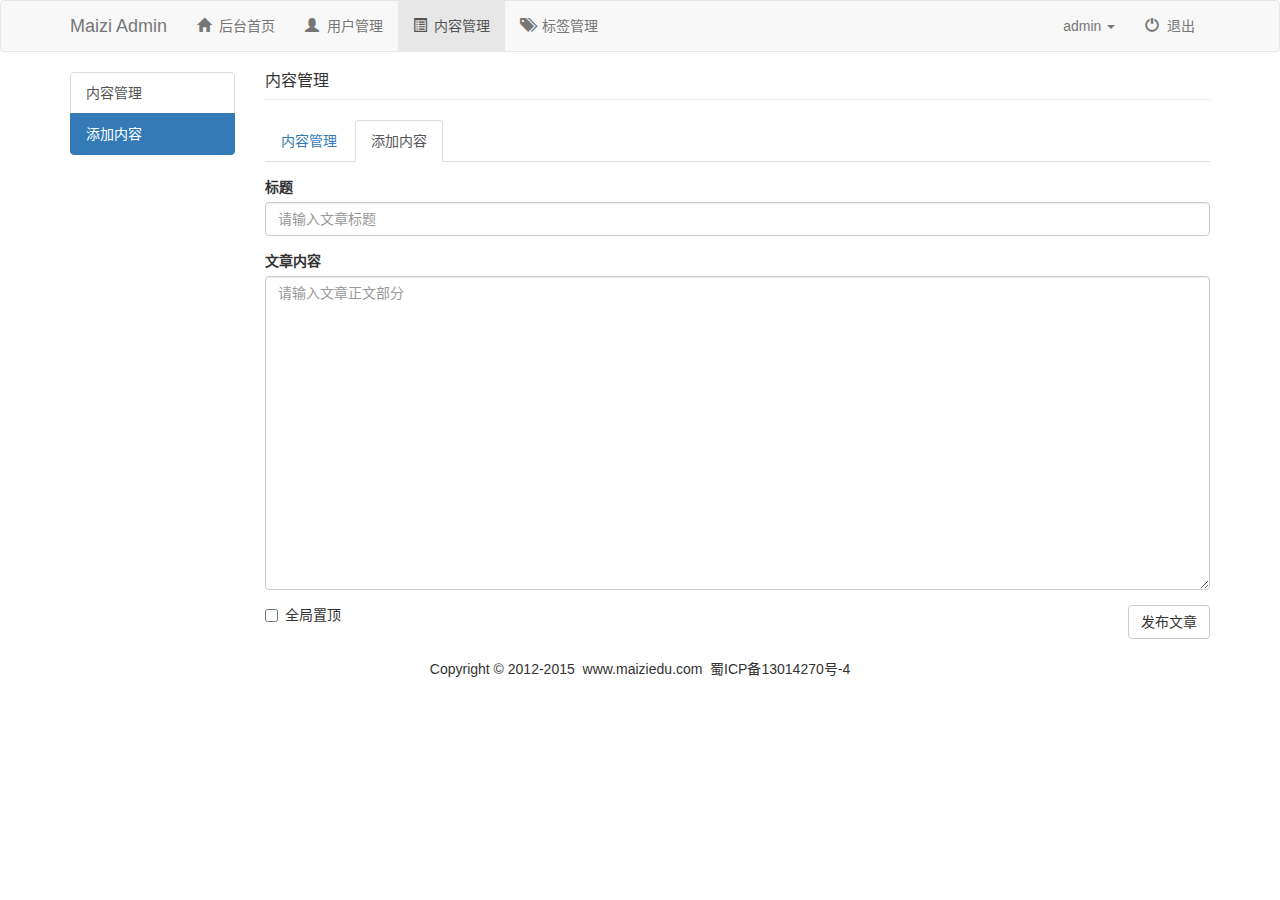
<file: demo2/content_post.html>
<!DOCTYPE html>
<html lang="zh-CN">
<head>
    <meta charset="UTF-8">
    <meta http-equiv="X-UA-Compatible" content="IE=edge">
    <meta name="viewport" content="width=device-width, initial-scale=1 , user-scalable=no">
    <title>bootstrap项目实战</title>
    <link rel="stylesheet" href="css/bootstrap.min.css"/>
    <link rel="stylesheet" href="css/bootstrap-maizi.css"/>
</head>
<body>
<!--导航-->
<nav class="navbar navbar-default">
    <div class="container">
        <!--小屏幕导航按钮和logo-->
        <div class="navbar-header">
            <button class="navbar-toggle" data-toggle="collapse" data-target=".navbar-collapse">
                <span class="icon-bar"></span>
                <span class="icon-bar"></span>
                <span class="icon-bar"></span>
            </button>
            <a href="index.html" class="navbar-brand">Maizi Admin</a>
        </div>
        <!--小屏幕导航按钮和logo-->
        <!--导航-->
        <div class="navbar-collapse collapse">
            <ul class="nav navbar-nav">
                <li><a href="index.html"><span class="glyphicon glyphicon-home"></span>&nbsp;&nbsp;后台首页</a></li>
                <li><a href="user_list.html"><span class="glyphicon glyphicon-user"></span>&nbsp;&nbsp;用户管理</a></li>
                <li class="active"><a href="content.html"><span class="glyphicon glyphicon-list-alt"></span>&nbsp;&nbsp;内容管理</a></li>
                <li><a href="tag.html"><span class="glyphicon glyphicon-tags"></span>&nbsp;&nbsp;标签管理</a></li>
            </ul>
            <ul class="nav navbar-nav navbar-right">
                <li class="dropdown">
                    <a id="dLabel" type="button" data-toggle="dropdown" aria-haspopup="true" aria-expanded="false">
                        admin
                        <span class="caret"></span>
                    </a>
                    <ul class="dropdown-menu" aria-labelledby="dLabel">
                        <li><a href="index.html"><span class="glyphicon glyphicon-screenshot"></span>&nbsp;&nbsp;前台首页</a></li>
                        <li><a href="index.html"><span class="glyphicon glyphicon-user"></span>&nbsp;&nbsp;个人主页</a></li>
                        <li><a href="index.html"><span class="glyphicon glyphicon-cog"></span>&nbsp;&nbsp;个人设置</a></li>
                        <li><a href="index.html"><span class="glyphicon glyphicon-credit-card"></span>&nbsp;&nbsp;账户中心</a></li>
                        <li><a href="index.html"><span class="glyphicon glyphicon-heart"></span>&nbsp;&nbsp;我的收藏</a></li>
                    </ul>
                </li>
                <li><a href="#bbs"><span class="glyphicon glyphicon-off"></span>&nbsp;&nbsp;退出</a></li>
            </ul>
        </div>
        <!--导航-->

    </div>
</nav>
<!--导航-->

<div class="container">
    <div class="row">
        <div class="col-md-2">
            <div class="list-group">
                <a href="content.html" class="list-group-item">内容管理</a>
                <a href="content_post.html" class="list-group-item active">添加内容</a>
            </div>
        </div>
        <div class="col-md-10">
            <div class="page-header">
                <h1>内容管理</h1>
            </div>
            <ul class="nav nav-tabs">
                <li>
                    <a href="content.html">内容管理</a>
                </li>
                <li class="active">
                    <a href="content_post.html">添加内容</a>
                </li>
            </ul>
            <form action="#" class="mar_t15">
                <div class="form-group">
                    <label for="title">标题</label>
                    <input type="text" id="title" class="form-control" placeholder="请输入文章标题">
                </div>
                <div class="form-group">
                    <label for="content">文章内容</label>
                    <textarea id="content" class="form-control" rows="15" cols="10" placeholder="请输入文章正文部分"></textarea>
                </div>
                <div class="checkbox">
                    <label>
                        <input type="checkbox">全局置顶
                    </label>
                    <button type="submit" class="btn btn-default pull-right">发布文章</button>
                </div>
            </form>

        </div>
    </div>
</div>

<!--footer-->
<footer>
    <div class="container">
        <div class="row">
            <div class="col-md-12">
                <p>
                    Copyright&nbsp;©&nbsp;2012-2015&nbsp;&nbsp;www.maiziedu.com&nbsp;&nbsp;蜀ICP备13014270号-4
                </p>
            </div>
        </div>
    </div>
</footer>
<!--footer-->


<script src="http://apps.bdimg.com/libs/jquery/2.1.4/jquery.min.js"></script>
<script src="js/bootstrap.min.js"></script>
</body>
</html>
</file>
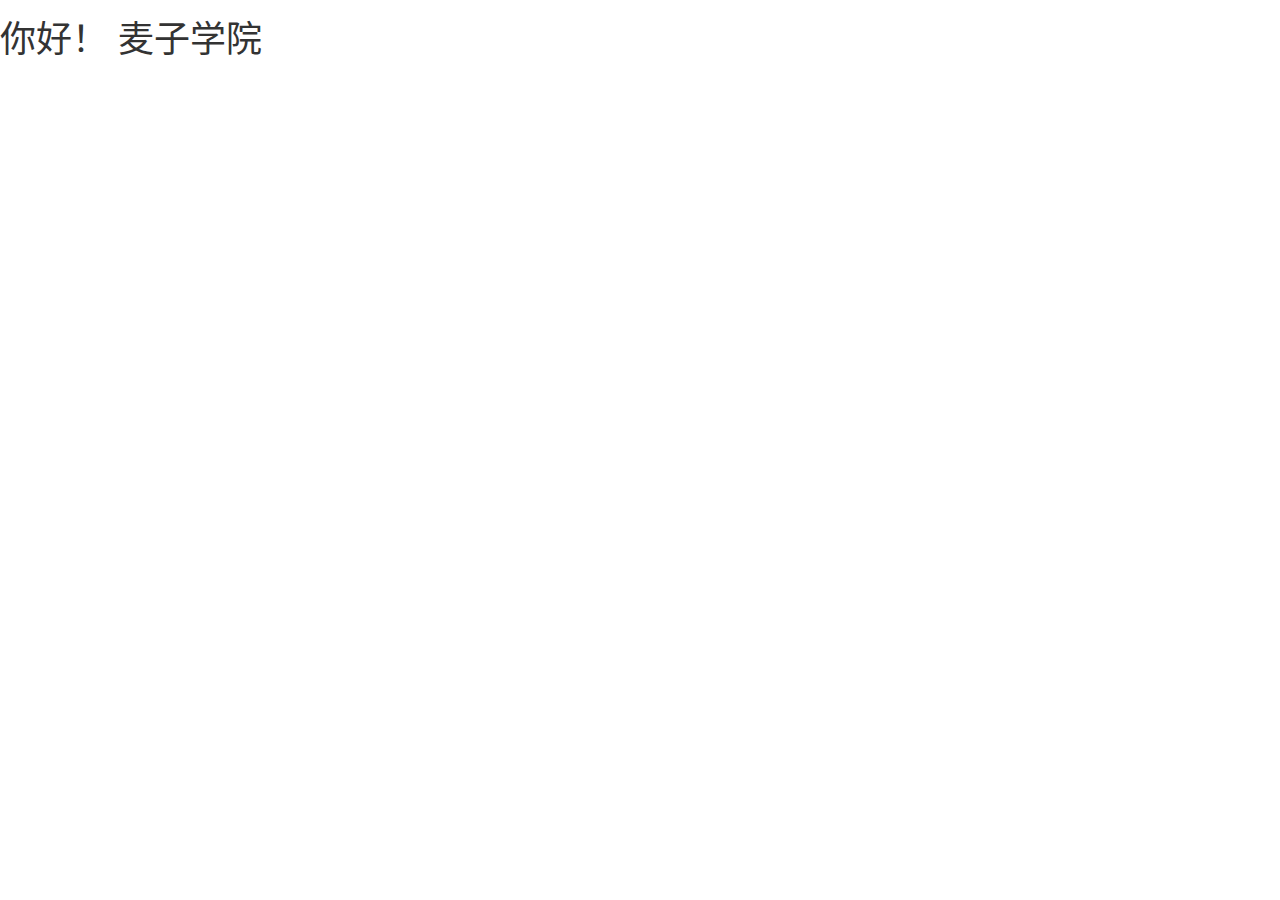
<file: demo2/index备份.html>
<!DOCTYPE html>
<html lang="zh-CN">
<head>
    <meta charset="UTF-8">
    <meta http-equiv="X-UA-Compatible" content="IE=edge">
    <meta name="viewport" content="width=device-width, initial-scale=1 , user-scalable=no">
    <title>bootstrap项目实战</title>
    <link rel="stylesheet" href="css/bootstrap.min.css"/>
</head>
<body>
<h1>你好！ 麦子学院</h1>
<script src="http://apps.bdimg.com/libs/jquery/2.1.4/jquery.min.js"></script>
<script src="js/bootstrap.min.js"></script>
</body>
</html>
</file>
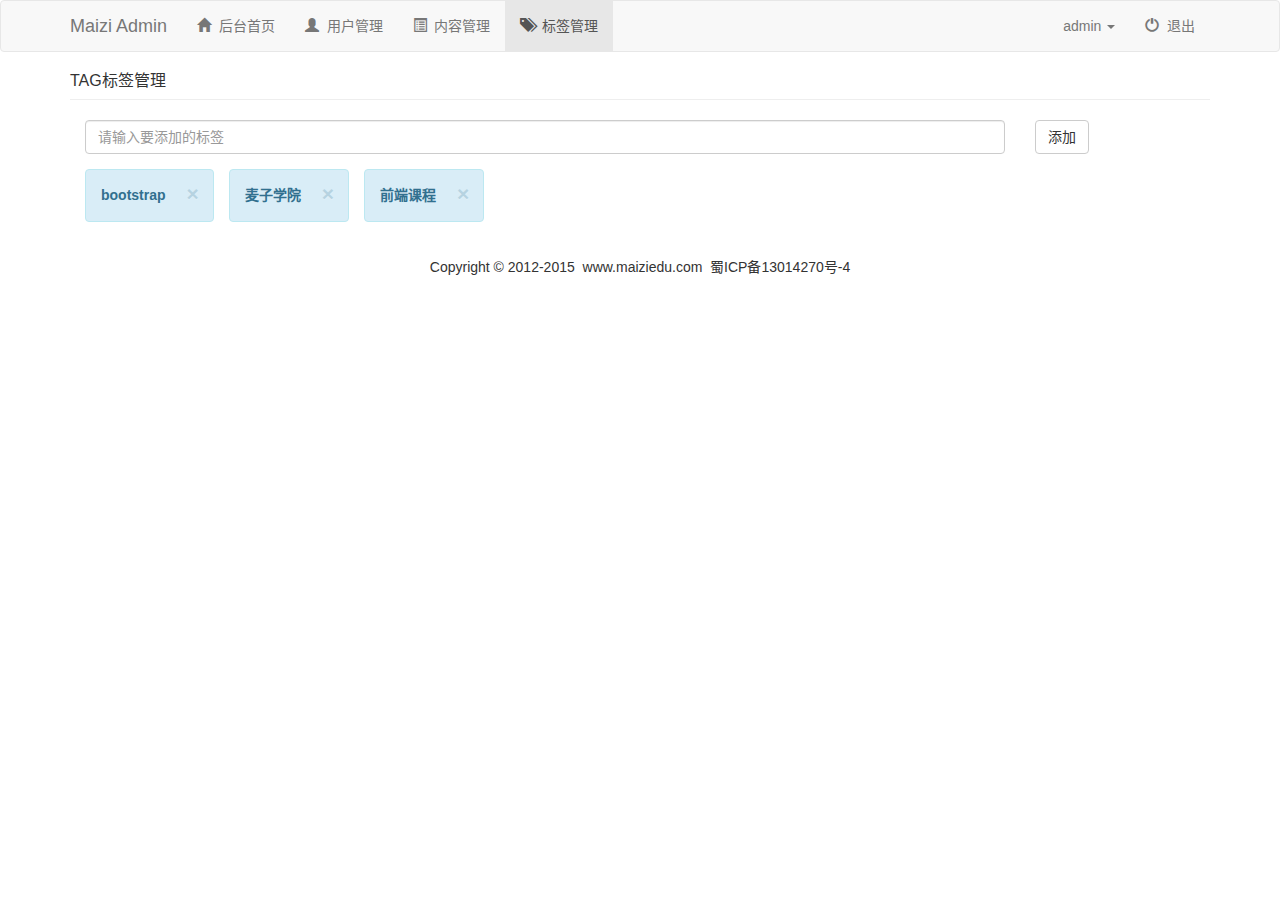
<file: demo2/tag.html>
<!DOCTYPE html>
<html lang="zh-CN">
<head>
    <meta charset="UTF-8">
    <meta http-equiv="X-UA-Compatible" content="IE=edge">
    <meta name="viewport" content="width=device-width, initial-scale=1 , user-scalable=no">
    <title>bootstrap项目实战</title>
    <link rel="stylesheet" href="css/bootstrap.min.css"/>
    <link rel="stylesheet" href="http://bootswatch.com/cerulean/bootstrap.min.css"/>
    <link rel="stylesheet" href="css/bootstrap-maizi.css"/>
</head>
<body>
<!--导航-->
<nav class="navbar navbar-default">
    <div class="container">
        <!--小屏幕导航按钮和logo-->
        <div class="navbar-header">
            <button class="navbar-toggle" data-toggle="collapse" data-target=".navbar-collapse">
                <span class="icon-bar"></span>
                <span class="icon-bar"></span>
                <span class="icon-bar"></span>
            </button>
            <a href="index.html" class="navbar-brand">Maizi Admin</a>
        </div>
        <!--小屏幕导航按钮和logo-->
        <!--导航-->
        <div class="navbar-collapse collapse">
            <ul class="nav navbar-nav">
                <li><a href="index.html"><span class="glyphicon glyphicon-home"></span>&nbsp;&nbsp;后台首页</a></li>
                <li><a href="user_list.html"><span class="glyphicon glyphicon-user"></span>&nbsp;&nbsp;用户管理</a></li>
                <li><a href="content.html"><span class="glyphicon glyphicon-list-alt"></span>&nbsp;&nbsp;内容管理</a></li>
                <li class="active"><a href="tag.html"><span class="glyphicon glyphicon-tags"></span>&nbsp;&nbsp;标签管理</a></li>
            </ul>
            <ul class="nav navbar-nav navbar-right">
                <li class="dropdown">
                    <a id="dLabel" type="button" data-toggle="dropdown" aria-haspopup="true" aria-expanded="false">
                        admin
                        <span class="caret"></span>
                    </a>
                    <ul class="dropdown-menu" aria-labelledby="dLabel">
                        <li><a href="index.html"><span class="glyphicon glyphicon-screenshot"></span>&nbsp;&nbsp;前台首页</a></li>
                        <li><a href="index.html"><span class="glyphicon glyphicon-user"></span>&nbsp;&nbsp;个人主页</a></li>
                        <li><a href="index.html"><span class="glyphicon glyphicon-cog"></span>&nbsp;&nbsp;个人设置</a></li>
                        <li><a href="index.html"><span class="glyphicon glyphicon-credit-card"></span>&nbsp;&nbsp;账户中心</a></li>
                        <li><a href="index.html"><span class="glyphicon glyphicon-heart"></span>&nbsp;&nbsp;我的收藏</a></li>
                    </ul>
                </li>
                <li><a href="#bbs"><span class="glyphicon glyphicon-off"></span>&nbsp;&nbsp;退出</a></li>
            </ul>
        </div>
        <!--导航-->

    </div>
</nav>
<!--导航-->

<div class="container">
    <div class="row">
        <div class="col-md-12">
            <div class="page-header">
                <h1>TAG标签管理</h1>
            </div>
            <div class="col-md-12 pad0">
                <form>
                    <div class="col-md-10">
                        <input class="form-control" placeholder="请输入要添加的标签">
                    </div>
                    <div class="col-md-2">
                        <button type="submit" class="btn btn-default">添加</button>
                    </div>
                </form>
            </div>
            <div class="col-md-12 taglist">
                <div class="alert alert-info alert-dismissible pull-left" role="alert">
                    <button type="button" class="close" data-dismiss="alert" aria-label="Close"><span aria-hidden="true">&times;</span></button>
                    <strong>bootstrap</strong>
                </div>
                <div class="alert alert-info alert-dismissible  pull-left" role="alert">
                    <button type="button" class="close" data-dismiss="alert" aria-label="Close"><span aria-hidden="true">&times;</span></button>
                    <strong>麦子学院</strong>
                </div>
                <div class="alert alert-info alert-dismissible  pull-left" role="alert">
                    <button type="button" class="close" data-dismiss="alert" aria-label="Close"><span aria-hidden="true">&times;</span></button>
                    <strong>前端课程</strong>
                </div>
            </div>
        </div>
    </div>
</div>

<!--footer-->
<footer>
    <div class="container">
        <div class="row">
            <div class="col-md-12">
                <p>
                    Copyright&nbsp;©&nbsp;2012-2015&nbsp;&nbsp;www.maiziedu.com&nbsp;&nbsp;蜀ICP备13014270号-4
                </p>
            </div>
        </div>
    </div>
</footer>
<!--footer-->


<script src="http://apps.bdimg.com/libs/jquery/2.1.4/jquery.min.js"></script>
<script src="js/bootstrap.min.js"></script>
</body>
</html>
</file>
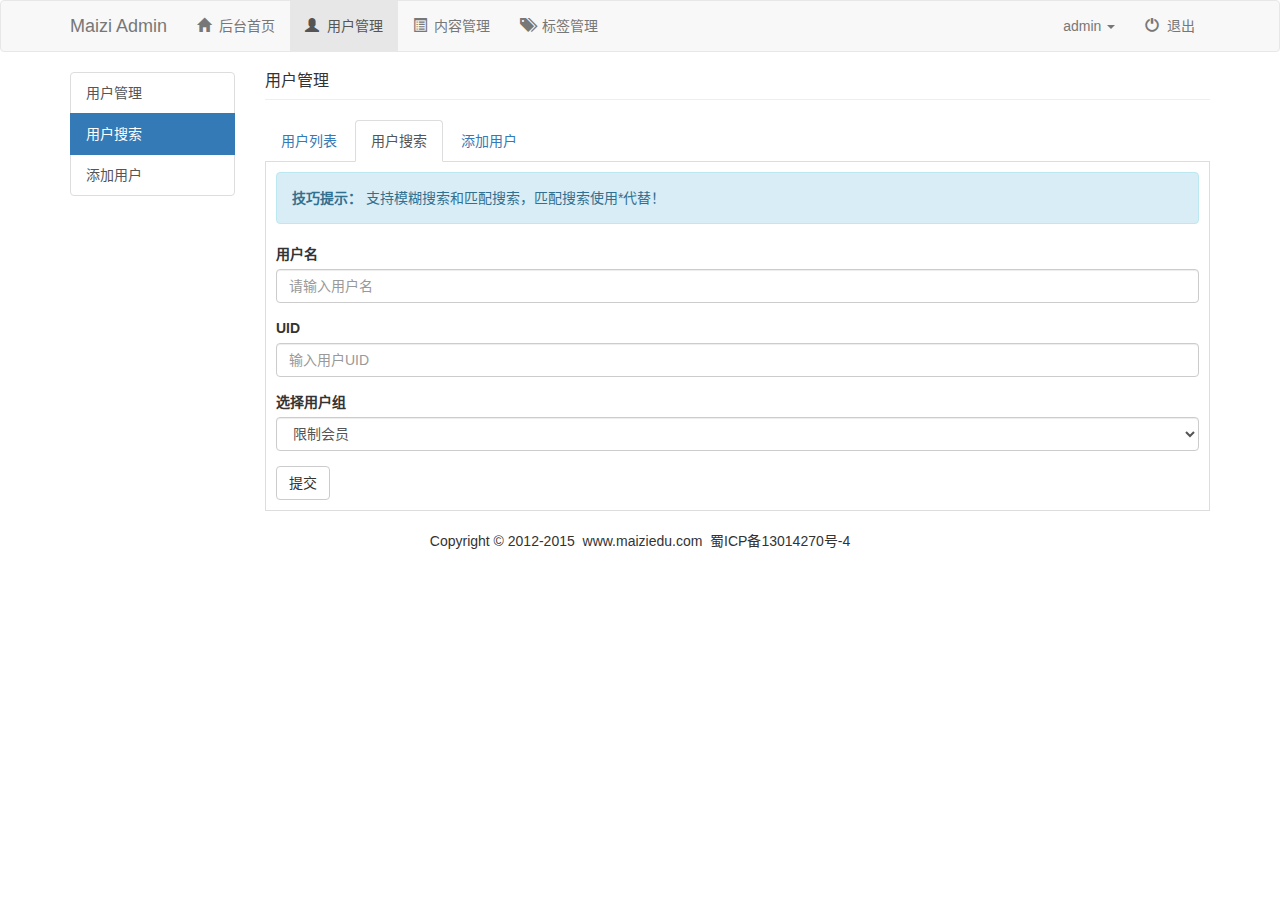
<file: demo2/uesr_search.html>
<!DOCTYPE html>
<html lang="zh-CN">
<head>
    <meta charset="UTF-8">
    <meta http-equiv="X-UA-Compatible" content="IE=edge">
    <meta name="viewport" content="width=device-width, initial-scale=1 , user-scalable=no">
    <title>bootstrap项目实战</title>
    <link rel="stylesheet" href="css/bootstrap.min.css"/>
    <link rel="stylesheet" href="css/bootstrap-maizi.css"/>
</head>
<body>
<!--导航-->
<nav class="navbar navbar-default">
    <div class="container">
        <!--小屏幕导航按钮和logo-->
        <div class="navbar-header">
            <button class="navbar-toggle" data-toggle="collapse" data-target=".navbar-collapse">
                <span class="icon-bar"></span>
                <span class="icon-bar"></span>
                <span class="icon-bar"></span>
            </button>
            <a href="index.html" class="navbar-brand">Maizi Admin</a>
        </div>
        <!--小屏幕导航按钮和logo-->
        <!--导航-->
        <div class="navbar-collapse collapse">
            <ul class="nav navbar-nav">
                <li><a href="index.html"><span class="glyphicon glyphicon-home"></span>&nbsp;&nbsp;后台首页</a></li>
                <li class="active"><a href="user_list.html"><span class="glyphicon glyphicon-user"></span>&nbsp;&nbsp;用户管理</a></li>
                <li><a href="content.html"><span class="glyphicon glyphicon-list-alt"></span>&nbsp;&nbsp;内容管理</a></li>
                <li><a href="tag.html"><span class="glyphicon glyphicon-tags"></span>&nbsp;&nbsp;标签管理</a></li>
            </ul>
            <ul class="nav navbar-nav navbar-right">
                <li class="dropdown">
                    <a id="dLabel" type="button" data-toggle="dropdown" aria-haspopup="true" aria-expanded="false">
                        admin
                        <span class="caret"></span>
                    </a>
                    <ul class="dropdown-menu" aria-labelledby="dLabel">
                        <li><a href="index.html"><span class="glyphicon glyphicon-screenshot"></span>&nbsp;&nbsp;前台首页</a></li>
                        <li><a href="index.html"><span class="glyphicon glyphicon-user"></span>&nbsp;&nbsp;个人主页</a></li>
                        <li><a href="index.html"><span class="glyphicon glyphicon-cog"></span>&nbsp;&nbsp;个人设置</a></li>
                        <li><a href="index.html"><span class="glyphicon glyphicon-credit-card"></span>&nbsp;&nbsp;账户中心</a></li>
                        <li><a href="index.html"><span class="glyphicon glyphicon-heart"></span>&nbsp;&nbsp;我的收藏</a></li>
                    </ul>
                </li>
                <li><a href="#bbs"><span class="glyphicon glyphicon-off"></span>&nbsp;&nbsp;退出</a></li>
            </ul>
        </div>
        <!--导航-->

    </div>
</nav>
<!--导航-->

<div class="container">
    <div class="row">
        <div class="col-md-2">
            <div class="list-group">
                <a href="user_list.html" class="list-group-item">用户管理</a>
                <a href="uesr_search.html" class="list-group-item active">用户搜索</a>
                <a href="" role="button"  class="list-group-item" data-toggle="modal" data-target="#myModal">添加用户</a>
            </div>
        </div>
        <div class="col-md-10">
            <div class="page-header">
                <h1>用户管理</h1>
            </div>
            <ul class="nav nav-tabs">
                <li>
                    <a href="user_list.html">用户列表</a>
                </li>
                <li  class="active">
                    <a href="uesr_search.html">用户搜索</a>
                </li>
                <li>
                    <a href="" role="button" data-toggle="modal" data-target="#myModal">添加用户</a>
                </li>
            </ul>
            <form action="#" class="uesr_search">
                <div class="alert alert-info" role="alert">
                    <strong>技巧提示：</strong>
                    支持模糊搜索和匹配搜索，匹配搜索使用*代替！
                </div>
                <div class="form-group">
                    <label for="name">用户名</label>
                    <input type="texte" id="name" class="form-control" placeholder="请输入用户名">
                </div>
                <div class="form-group">
                    <label for="uid">UID</label>
                    <input type="text" id="uid" class="form-control" placeholder="输入用户UID">
                </div>
                <div class="form-group">
                    <label for="yonghuzu">选择用户组</label>
                    <select id="yonghuzu" class="form-control">
                        <option>限制会员</option>
                        <option>新手上路</option>
                        <option>组册会员</option>
                        <option>中级会员</option>
                        <option>高级会员</option>
                    </select>
                </div>
                <button type="submit" class="btn btn-default">提交</button>
            </form>
        </div>
    </div>
</div>



<!-- Modal -->
<div class="modal fade" id="myModal" tabindex="-1" role="dialog" aria-labelledby="myModalLabel">
    <div class="modal-dialog" role="document">
        <div class="modal-content">
            <div class="modal-header">
                <button type="button" class="close" data-dismiss="modal" aria-label="Close"><span aria-hidden="true">&times;</span></button>
                <h4 class="modal-title" id="myModalLabel">添加用户</h4>
            </div>
            <div class="modal-body">
                <form action="#">
                    <div class="form-group">
                        <label for="addname">用户名</label>
                        <input type="text" id="addname" class="form-control" placeholder="用户名">
                    </div>
                    <div class="form-group">
                        <label for="addpassword">用户密码</label>
                        <input type="text" id="addpassword" class="form-control" placeholder="请输入用户密码">
                    </div>
                    <div class="form-group">
                        <label for="addpassword1">确认用户密码</label>
                        <input type="text" id="addpassword1" class="form-control" placeholder="请确认输入用户密码">
                    </div>
                    <div class="form-group">
                        <label for="addemail">请输入用户邮箱</label>
                        <input type="email" id="addemail" class="form-control" placeholder="请输入用户邮箱">
                    </div>
                    <div class="form-group">
                        <label for="addyonghuzu">所属用户组</label>
                        <select id="addyonghuzu" class="form-control">
                            <option>限制会员</option>
                            <option>新手上路</option>
                            <option>组册会员</option>
                            <option>中级会员</option>
                            <option>高级会员</option>
                        </select>
                    </div>
                </form>
            </div>
            <div class="modal-footer">
                <button type="button" class="btn btn-default" data-dismiss="modal">关闭</button>
                <button type="button" class="btn btn-primary">提交</button>
            </div>
        </div>
    </div>
</div>

<!--footer-->
<footer>
    <div class="container">
        <div class="row">
            <div class="col-md-12">
                <p>
                    Copyright&nbsp;©&nbsp;2012-2015&nbsp;&nbsp;www.maiziedu.com&nbsp;&nbsp;蜀ICP备13014270号-4
                </p>
            </div>
        </div>
    </div>
</footer>
<!--footer-->


<script src="http://apps.bdimg.com/libs/jquery/2.1.4/jquery.min.js"></script>
<script src="js/bootstrap.min.js"></script>
</body>
</html>
</file>
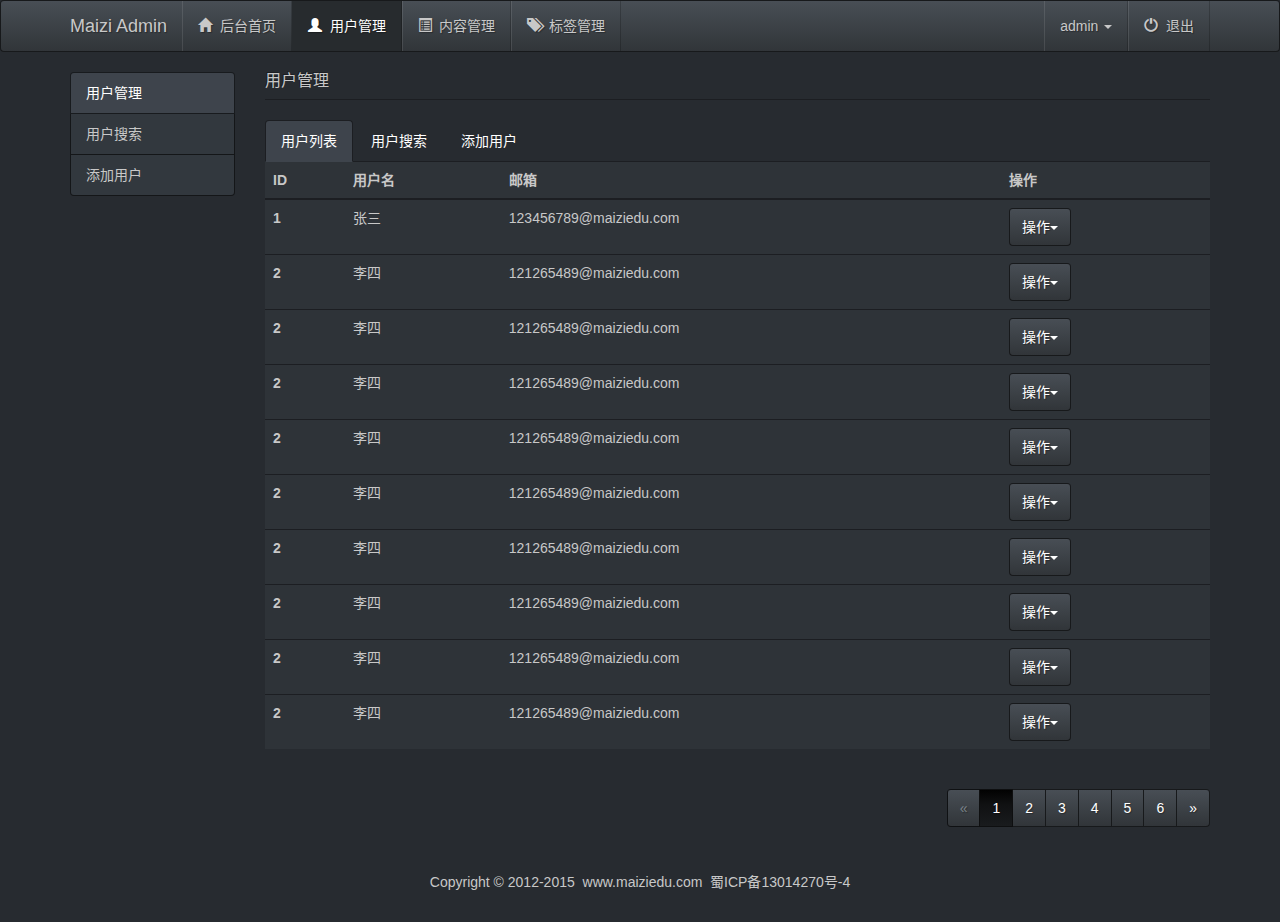
<file: demo2/user_list.html>
<!DOCTYPE html>
<html lang="zh-CN">
<head>
    <meta charset="UTF-8">
    <meta http-equiv="X-UA-Compatible" content="IE=edge">
    <meta name="viewport" content="width=device-width, initial-scale=1 , user-scalable=no">
    <title>bootstrap项目实战</title>
    <link rel="stylesheet" href="css/bootstrap.min.new.css"/>
    <link rel="stylesheet" href="css/bootstrap-maizi.css"/>
</head>
<body>
<!--导航-->
<nav class="navbar navbar-default">
    <div class="container">
        <!--小屏幕导航按钮和logo-->
        <div class="navbar-header">
            <button class="navbar-toggle" data-toggle="collapse" data-target=".navbar-collapse">
                <span class="icon-bar"></span>
                <span class="icon-bar"></span>
                <span class="icon-bar"></span>
            </button>
            <a href="index.html" class="navbar-brand">Maizi Admin</a>
        </div>
        <!--小屏幕导航按钮和logo-->
        <!--导航-->
        <div class="navbar-collapse collapse">
            <ul class="nav navbar-nav">
                <li><a href="index.html"><span class="glyphicon glyphicon-home"></span>&nbsp;&nbsp;后台首页</a></li>
                <li class="active"><a href="user_list.html"><span class="glyphicon glyphicon-user"></span>&nbsp;&nbsp;用户管理</a></li>
                <li><a href="content.html"><span class="glyphicon glyphicon-list-alt"></span>&nbsp;&nbsp;内容管理</a></li>
                <li><a href="tag.html"><span class="glyphicon glyphicon-tags"></span>&nbsp;&nbsp;标签管理</a></li>
            </ul>
            <ul class="nav navbar-nav navbar-right">
                <li class="dropdown">
                    <a id="dLabel" type="button" data-toggle="dropdown" aria-haspopup="true" aria-expanded="false">
                        admin
                        <span class="caret"></span>
                    </a>
                    <ul class="dropdown-menu" aria-labelledby="dLabel">
                        <li><a href="index.html"><span class="glyphicon glyphicon-screenshot"></span>&nbsp;&nbsp;前台首页</a></li>
                        <li><a href="index.html"><span class="glyphicon glyphicon-user"></span>&nbsp;&nbsp;个人主页</a></li>
                        <li><a href="index.html"><span class="glyphicon glyphicon-cog"></span>&nbsp;&nbsp;个人设置</a></li>
                        <li><a href="index.html"><span class="glyphicon glyphicon-credit-card"></span>&nbsp;&nbsp;账户中心</a></li>
                        <li><a href="index.html"><span class="glyphicon glyphicon-heart"></span>&nbsp;&nbsp;我的收藏</a></li>
                    </ul>
                </li>
                <li><a href="#bbs"><span class="glyphicon glyphicon-off"></span>&nbsp;&nbsp;退出</a></li>
            </ul>
        </div>
        <!--导航-->

    </div>
</nav>
<!--导航-->

<div class="container">
    <div class="row">
        <div class="col-md-2">
            <div class="list-group">
                <a href="user_list.html" class="list-group-item active">用户管理</a>
                <a href="uesr_search.html" class="list-group-item">用户搜索</a>
                <a href="" role="button"  class="list-group-item" data-toggle="modal" data-target="#myModal">添加用户</a>
            </div>
        </div>
        <div class="col-md-10">
            <div class="page-header">
                <h1>用户管理</h1>
            </div>
            <ul class="nav nav-tabs">
                <li class="active">
                    <a href="user_list.html">用户列表</a>
                </li>
                <li>
                    <a href="uesr_search.html">用户搜索</a>
                </li>
                <li>
                    <a href="" role="button" data-toggle="modal" data-target="#myModal">添加用户</a>
                </li>
            </ul>
            <table class="table">
                <thead>
                    <tr>
                        <th>ID</th>
                        <th>用户名</th>
                        <th>邮箱</th>
                        <th>操作</th>
                    </tr>
                </thead>
                <tbody>
                    <tr>
                        <th scope="row">1</th>
                        <td>张三</td>
                        <td>123456789@maiziedu.com</td>
                        <td>
                            <div role="presentation" class="dropdown">
                                <button class="btn btn-default dropdown-toggle" data-toggle="dropdown" href="#" role="button" aria-haspopup="true" aria-expanded="false">
                                    操作<span class="caret"></span>
                                </button>
                                <ul class="dropdown-menu">
                                   <li><a href="#">编辑</a></li>
                                   <li><a href="#">删除</a></li>
                                   <li><a href="#">锁定</a></li>
                                   <li><a href="#">修改密码</a></li>
                                </ul>
                            </div>
                        </td>
                    </tr>
                    <tr>
                        <th scope="row">2</th>
                        <td>李四</td>
                        <td>121265489@maiziedu.com</td>
                        <td>
                            <div role="presentation" class="dropdown">
                                <button class="btn btn-default dropdown-toggle" data-toggle="dropdown" href="#" role="button" aria-haspopup="true" aria-expanded="false">
                                    操作<span class="caret"></span>
                                </button>
                                <ul class="dropdown-menu">
                                    <li><a href="#">编辑</a></li>
                                    <li><a href="#">删除</a></li>
                                    <li><a href="#">锁定</a></li>
                                    <li><a href="#">修改密码</a></li>
                                </ul>
                            </div>
                        </td>
                    </tr>
                    <tr>
                        <th scope="row">2</th>
                        <td>李四</td>
                        <td>121265489@maiziedu.com</td>
                        <td>
                            <div role="presentation" class="dropdown">
                                <button class="btn btn-default dropdown-toggle" data-toggle="dropdown" href="#" role="button" aria-haspopup="true" aria-expanded="false">
                                    操作<span class="caret"></span>
                                </button>
                                <ul class="dropdown-menu">
                                    <li><a href="#">编辑</a></li>
                                    <li><a href="#">删除</a></li>
                                    <li><a href="#">锁定</a></li>
                                    <li><a href="#">修改密码</a></li>
                                </ul>
                            </div>
                        </td>
                    </tr>
                    <tr>
                        <th scope="row">2</th>
                        <td>李四</td>
                        <td>121265489@maiziedu.com</td>
                        <td>
                            <div role="presentation" class="dropdown">
                                <button class="btn btn-default dropdown-toggle" data-toggle="dropdown" href="#" role="button" aria-haspopup="true" aria-expanded="false">
                                    操作<span class="caret"></span>
                                </button>
                                <ul class="dropdown-menu">
                                    <li><a href="#">编辑</a></li>
                                    <li><a href="#">删除</a></li>
                                    <li><a href="#">锁定</a></li>
                                    <li><a href="#">修改密码</a></li>
                                </ul>
                            </div>
                        </td>
                    </tr>
                    <tr>
                        <th scope="row">2</th>
                        <td>李四</td>
                        <td>121265489@maiziedu.com</td>
                        <td>
                            <div role="presentation" class="dropdown">
                                <button class="btn btn-default dropdown-toggle" data-toggle="dropdown" href="#" role="button" aria-haspopup="true" aria-expanded="false">
                                    操作<span class="caret"></span>
                                </button>
                                <ul class="dropdown-menu">
                                    <li><a href="#">编辑</a></li>
                                    <li><a href="#">删除</a></li>
                                    <li><a href="#">锁定</a></li>
                                    <li><a href="#">修改密码</a></li>
                                </ul>
                            </div>
                        </td>
                    </tr>
                    <tr>
                        <th scope="row">2</th>
                        <td>李四</td>
                        <td>121265489@maiziedu.com</td>
                        <td>
                            <div role="presentation" class="dropdown">
                                <button class="btn btn-default dropdown-toggle" data-toggle="dropdown" href="#" role="button" aria-haspopup="true" aria-expanded="false">
                                    操作<span class="caret"></span>
                                </button>
                                <ul class="dropdown-menu">
                                    <li><a href="#">编辑</a></li>
                                    <li><a href="#">删除</a></li>
                                    <li><a href="#">锁定</a></li>
                                    <li><a href="#">修改密码</a></li>
                                </ul>
                            </div>
                        </td>
                    </tr>
                    <tr>
                        <th scope="row">2</th>
                        <td>李四</td>
                        <td>121265489@maiziedu.com</td>
                        <td>
                            <div role="presentation" class="dropdown">
                                <button class="btn btn-default dropdown-toggle" data-toggle="dropdown" href="#" role="button" aria-haspopup="true" aria-expanded="false">
                                    操作<span class="caret"></span>
                                </button>
                                <ul class="dropdown-menu">
                                    <li><a href="#">编辑</a></li>
                                    <li><a href="#">删除</a></li>
                                    <li><a href="#">锁定</a></li>
                                    <li><a href="#">修改密码</a></li>
                                </ul>
                            </div>
                        </td>
                    </tr>
                    <tr>
                        <th scope="row">2</th>
                        <td>李四</td>
                        <td>121265489@maiziedu.com</td>
                        <td>
                            <div role="presentation" class="dropdown">
                                <button class="btn btn-default dropdown-toggle" data-toggle="dropdown" href="#" role="button" aria-haspopup="true" aria-expanded="false">
                                    操作<span class="caret"></span>
                                </button>
                                <ul class="dropdown-menu">
                                    <li><a href="#">编辑</a></li>
                                    <li><a href="#">删除</a></li>
                                    <li><a href="#">锁定</a></li>
                                    <li><a href="#">修改密码</a></li>
                                </ul>
                            </div>
                        </td>
                    </tr>
                    <tr>
                        <th scope="row">2</th>
                        <td>李四</td>
                        <td>121265489@maiziedu.com</td>
                        <td>
                            <div role="presentation" class="dropdown">
                                <button class="btn btn-default dropdown-toggle" data-toggle="dropdown" href="#" role="button" aria-haspopup="true" aria-expanded="false">
                                    操作<span class="caret"></span>
                                </button>
                                <ul class="dropdown-menu">
                                    <li><a href="#">编辑</a></li>
                                    <li><a href="#">删除</a></li>
                                    <li><a href="#">锁定</a></li>
                                    <li><a href="#">修改密码</a></li>
                                </ul>
                            </div>
                        </td>
                    </tr>
                    <tr>
                        <th scope="row">2</th>
                        <td>李四</td>
                        <td>121265489@maiziedu.com</td>
                        <td>
                            <div role="presentation" class="dropdown">
                                <button class="btn btn-default dropdown-toggle" data-toggle="dropdown" href="#" role="button" aria-haspopup="true" aria-expanded="false">
                                    操作<span class="caret"></span>
                                </button>
                                <ul class="dropdown-menu">
                                    <li><a href="#">编辑</a></li>
                                    <li><a href="#">删除</a></li>
                                    <li><a href="#">锁定</a></li>
                                    <li><a href="#">修改密码</a></li>
                                </ul>
                            </div>
                        </td>
                    </tr>
                </tbody>
            </table>
            <nav class="pull-right">
                <ul class="pagination">
                    <li class="disabled"><a href="#" aria-label="Previous"><span aria-hidden="true">&laquo;</span></a></li>
                    <li class="active"><a href="#">1</a></li>
                    <li><a href="#">2 </a></li>
                    <li><a href="#">3 </a></li>
                    <li><a href="#">4 </a></li>
                    <li><a href="#">5 </a></li>
                    <li><a href="#">6 </a></li>
                    <li><a href="#"><span aria-hidden="true">&raquo;</span></a></li>
                </ul>
            </nav>
        </div>
    </div>
</div>

<!-- Modal -->
<div class="modal fade" id="myModal" tabindex="-1" role="dialog" aria-labelledby="myModalLabel">
    <div class="modal-dialog" role="document">
        <div class="modal-content">
            <div class="modal-header">
                <button type="button" class="close" data-dismiss="modal" aria-label="Close"><span aria-hidden="true">&times;</span></button>
                <h4 class="modal-title" id="myModalLabel">添加用户</h4>
            </div>
            <div class="modal-body">
                <form action="#">
                    <div class="form-group">
                        <label for="addname">用户名</label>
                        <input type="text" id="addname" class="form-control" placeholder="用户名">
                    </div>
                    <div class="form-group">
                        <label for="addpassword">用户密码</label>
                        <input type="text" id="addpassword" class="form-control" placeholder="请输入用户密码">
                    </div>
                    <div class="form-group">
                        <label for="addpassword1">确认用户密码</label>
                        <input type="text" id="addpassword1" class="form-control" placeholder="请确认输入用户密码">
                    </div>
                    <div class="form-group">
                        <label for="addemail">请输入用户邮箱</label>
                        <input type="email" id="addemail" class="form-control" placeholder="请输入用户邮箱">
                    </div>
                    <div class="form-group">
                        <label for="addyonghuzu">所属用户组</label>
                        <select id="addyonghuzu" class="form-control">
                            <option>限制会员</option>
                            <option>新手上路</option>
                            <option>组册会员</option>
                            <option>中级会员</option>
                            <option>高级会员</option>
                        </select>
                    </div>
                </form>
            </div>
            <div class="modal-footer">
                <button type="button" class="btn btn-default" data-dismiss="modal">关闭</button>
                <button type="button" class="btn btn-primary">提交</button>
            </div>
        </div>
    </div>
</div>
<!--footer-->
<footer>
    <div class="container">
        <div class="row">
            <div class="col-md-12">
                <p>
                    Copyright&nbsp;©&nbsp;2012-2015&nbsp;&nbsp;www.maiziedu.com&nbsp;&nbsp;蜀ICP备13014270号-4
                </p>
            </div>
        </div>
    </div>
</footer>
<!--footer-->


<script src="http://apps.bdimg.com/libs/jquery/2.1.4/jquery.min.js"></script>
<script src="js/bootstrap.min.js"></script>
</body>
</html>
</file>
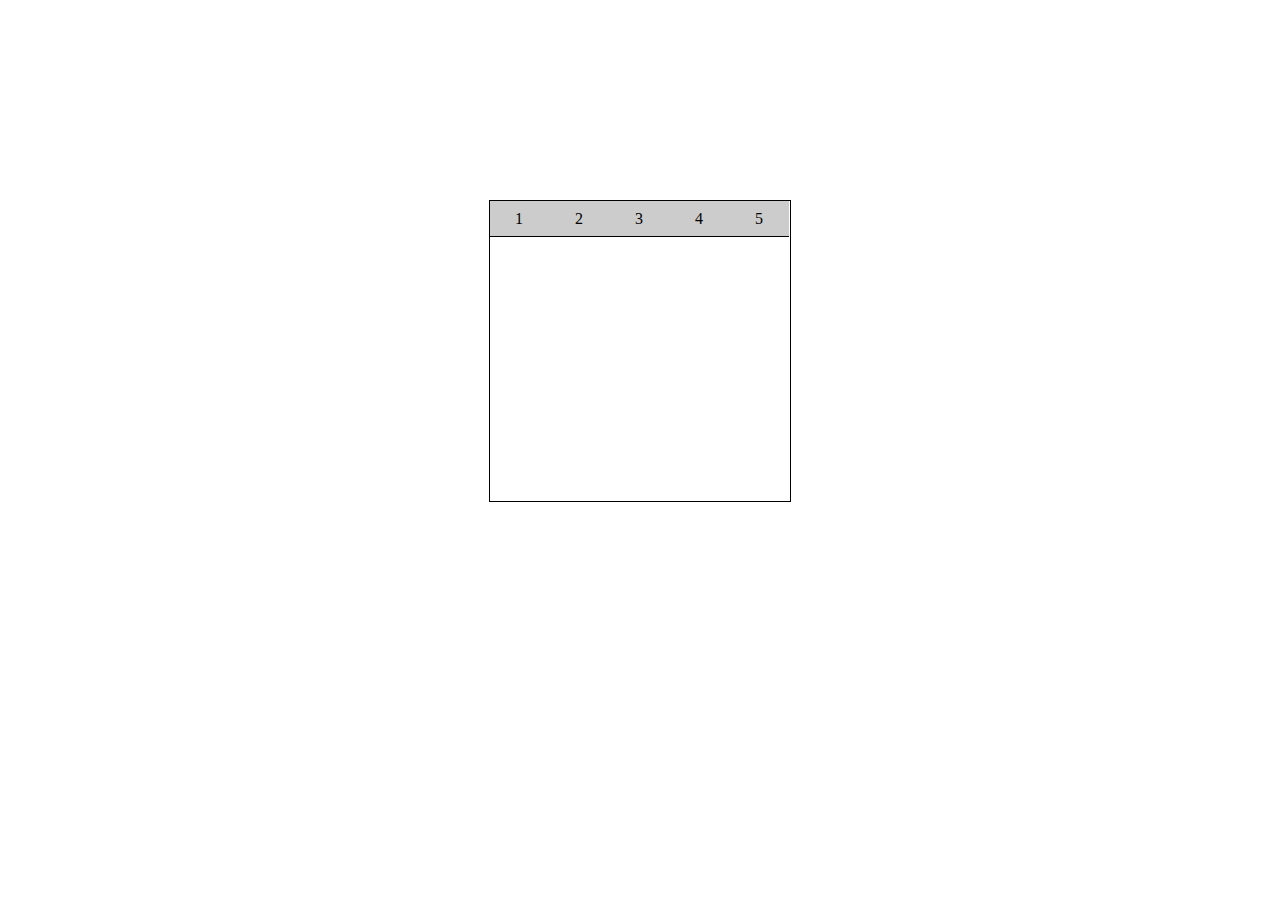
<file: jd/淘宝Table栏3.html>
<!DOCTYPE html>
<html>
<head lang="en">
    <meta charset="UTF-8">
    <title></title>
    <style>
        * {
            margin: 0;
            padding: 0;
        }
        ul {
            list-style: none;
            margin-left: -1px;
        }
        ul li {
            float: left;
            width: 58px;
            height: 35px;
            line-height: 35px;
            background-color: #ccc;
            text-align: center;
            border-bottom: 1px solid #000;
            padding: 0 1px;
        }
        ul li:hover {
            border-left: 1px solid #000;
            border-right: 1px solid #000;
            padding: 0;
            border-bottom: 0;
            background-color: #fff;
        }
        /*.current {*/
            /*background-color: #fff;*/
            /*border: 0;*/
            /*border-right: 1px solid #000;*/
        /*}*/
        .box1 {
            margin: 200px auto;
            width: 300px;
            height: 300px;
            border: 1px solid #000;
            overflow: hidden;
        }




    </style>
</head>
<body>

<div class="box1">
    <ul>
        <li class="current">1</li>
        <li>2</li>
        <li>3</li>
        <li>4</li>
        <li>5</li>
    </ul>
</div>



</body>
</html>
</file>
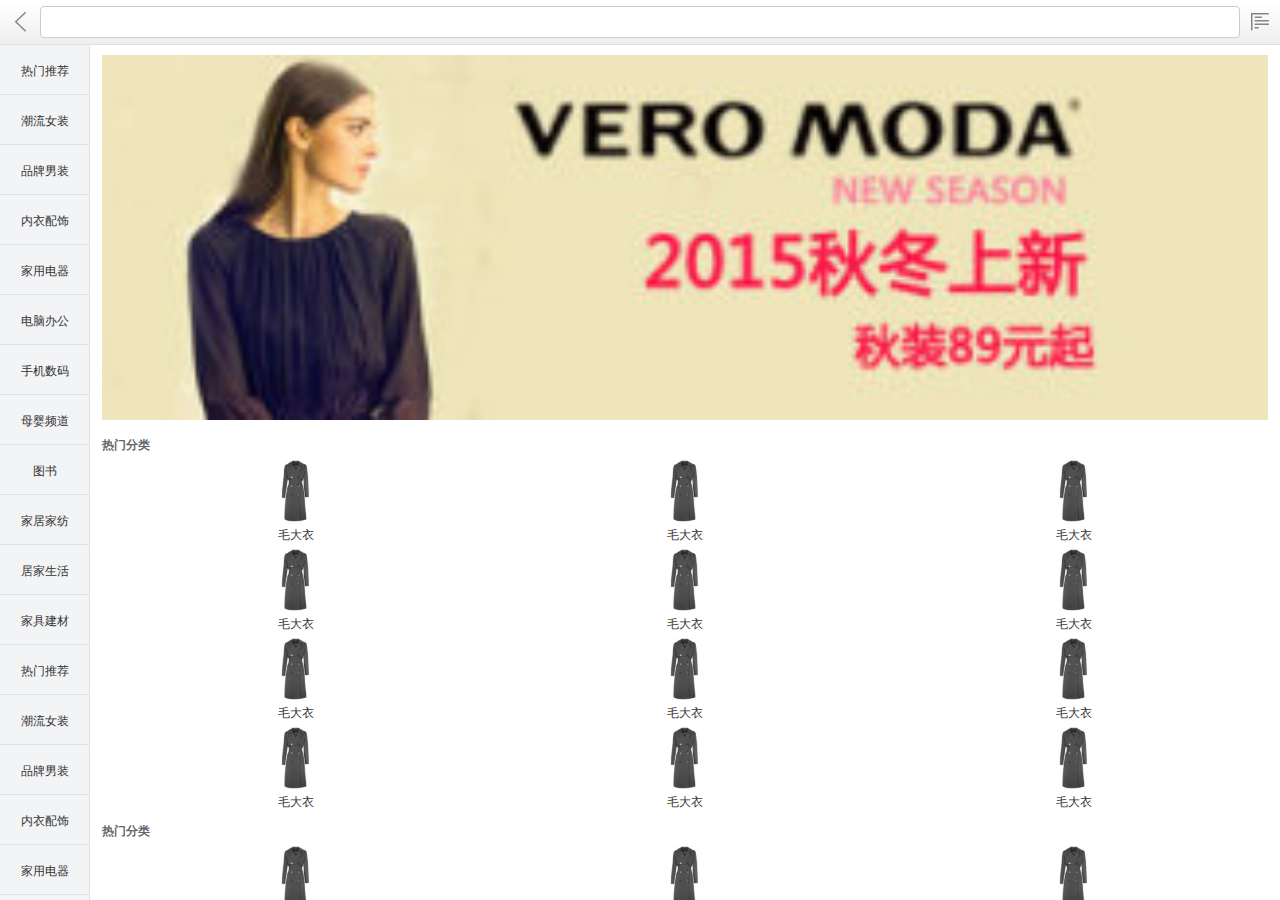
<file: MJD2/category.html>
<!DOCTYPE html>
<html>
<head lang="en">
    <meta charset="UTF-8">
    <meta name="viewport"
          content="width=device-width, user-scalable=no, initial-scale=1.0, maximum-scale=1.0, minimum-scale=1.0"/>
    <title>分类</title>
    <link rel="stylesheet" href="css/base.css"/>
    <link rel="stylesheet" href="css/category.css"/>
</head>
<body>
    <!--顶部通栏-->
    <header class="jd_topBar">
        <a href="" class="icon_back"></a>
        <form action="">
            <input type="search"/>
        </form>
        <a href="" class="icon_menu"></a>
    </header>
    <!--分类大盒子-->
    <main class="jd_category">
        <!--一级分类-->
        <div class="jd_category_left">
            <ul class="jd_category_left_con">
                <li class=""><a href="javascript: void(0);">热门推荐</a></li>
                <li class="now"><a href="javascript: void(0);">潮流女装</a></li>
                <li class=""><a href="javascript: void(0);">品牌男装</a></li>
                <li class=""><a href="javascript: void(0);">内衣配饰</a></li>
                <li class=""><a href="javascript: void(0);">家用电器</a></li>
                <li class=""><a href="javascript: void(0);">电脑办公</a></li>
                <li class=""><a href="javascript: void(0);">手机数码</a></li>
                <li class=""><a href="javascript: void(0);">母婴频道</a></li>
                <li class=""><a href="javascript: void(0);">图书</a></li>
                <li class=""><a href="javascript: void(0);">家居家纺</a></li>
                <li class=""><a href="javascript: void(0);">居家生活</a></li>
                <li class=""><a href="javascript: void(0);">家具建材</a></li>
                <li class=""><a href="javascript: void(0);">热门推荐</a></li>
                <li class=""><a href="javascript: void(0);">潮流女装</a></li>
                <li class=""><a href="javascript: void(0);">品牌男装</a></li>
                <li class=""><a href="javascript: void(0);">内衣配饰</a></li>
                <li class=""><a href="javascript: void(0);">家用电器</a></li>
                <li class=""><a href="javascript: void(0);">电脑办公</a></li>
                <li class=""><a href="javascript: void(0);">手机数码</a></li>
                <li class=""><a href="javascript: void(0);">母婴频道</a></li>
                <li class=""><a href="javascript: void(0);">图书</a></li>
                <li class=""><a href="javascript: void(0);">家居家纺</a></li>
                <li class=""><a href="javascript: void(0);">居家生活</a></li>
                <li class=""><a href="javascript: void(0);">家具建材</a></li>
            </ul>
        </div>
        <!--二级分类-->
        <div class="jd_category_right">
            <!--定义一个大盒子来装我们说有的内容 为了做滑动-->
            <div class="jd_category_right_con">
                <a href="" class="category_banner"><img src="images/banner_1.jpg" alt=""/></a>
                <div class="category_box">
                    <h3>热门分类</h3>
                    <ul class="clearfix">
                        <li>
                        <a href="">
                            <img src="images/nv-fy.jpg" alt=""/>
                            <p>毛大衣</p>
                        </a>
                    </li>
                        <li>
                            <a href="">
                                <img src="images/nv-fy.jpg" alt=""/>
                                <p>毛大衣</p>
                            </a>
                        </li>
                        <li>
                            <a href="">
                                <img src="images/nv-fy.jpg" alt=""/>
                                <p>毛大衣</p>
                            </a>
                        </li>
                        <li>
                            <a href="">
                                <img src="images/nv-fy.jpg" alt=""/>
                                <p>毛大衣</p>
                            </a>
                        </li>
                        <li>
                            <a href="">
                                <img src="images/nv-fy.jpg" alt=""/>
                                <p>毛大衣</p>
                            </a>
                        </li>
                        <li>
                            <a href="">
                                <img src="images/nv-fy.jpg" alt=""/>
                                <p>毛大衣</p>
                            </a>
                        </li>
                        <li>
                            <a href="">
                                <img src="images/nv-fy.jpg" alt=""/>
                                <p>毛大衣</p>
                            </a>
                        </li>
                        <li>
                            <a href="">
                                <img src="images/nv-fy.jpg" alt=""/>
                                <p>毛大衣</p>
                            </a>
                        </li>
                        <li>
                            <a href="">
                                <img src="images/nv-fy.jpg" alt=""/>
                                <p>毛大衣</p>
                            </a>
                        </li>
                        <li>
                            <a href="">
                                <img src="images/nv-fy.jpg" alt=""/>
                                <p>毛大衣</p>
                            </a>
                        </li>
                        <li>
                            <a href="">
                                <img src="images/nv-fy.jpg" alt=""/>
                                <p>毛大衣</p>
                            </a>
                        </li>
                        <li>
                            <a href="">
                                <img src="images/nv-fy.jpg" alt=""/>
                                <p>毛大衣</p>
                            </a>
                        </li>
                    </ul>
                </div>
                <div class="category_box">
                    <h3>热门分类</h3>
                    <ul class="clearfix">
                        <li>
                            <a href="">
                                <img src="images/nv-fy.jpg" alt=""/>
                                <p>毛大衣</p>
                            </a>
                        </li>
                        <li>
                            <a href="">
                                <img src="images/nv-fy.jpg" alt=""/>
                                <p>毛大衣</p>
                            </a>
                        </li>
                        <li>
                            <a href="">
                                <img src="images/nv-fy.jpg" alt=""/>
                                <p>毛大衣</p>
                            </a>
                        </li>
                        <li>
                            <a href="">
                                <img src="images/nv-fy.jpg" alt=""/>
                                <p>毛大衣</p>
                            </a>
                        </li>
                        <li>
                            <a href="">
                                <img src="images/nv-fy.jpg" alt=""/>
                                <p>毛大衣</p>
                            </a>
                        </li>
                        <li>
                            <a href="">
                                <img src="images/nv-fy.jpg" alt=""/>
                                <p>毛大衣</p>
                            </a>
                        </li>
                        <li>
                            <a href="">
                                <img src="images/nv-fy.jpg" alt=""/>
                                <p>毛大衣</p>
                            </a>
                        </li>
                        <li>
                            <a href="">
                                <img src="images/nv-fy.jpg" alt=""/>
                                <p>毛大衣</p>
                            </a>
                        </li>
                        <li>
                            <a href="">
                                <img src="images/nv-fy.jpg" alt=""/>
                                <p>毛大衣</p>
                            </a>
                        </li>
                        <li>
                            <a href="">
                                <img src="images/nv-fy.jpg" alt=""/>
                                <p>毛大衣</p>
                            </a>
                        </li>
                        <li>
                            <a href="">
                                <img src="images/nv-fy.jpg" alt=""/>
                                <p>毛大衣</p>
                            </a>
                        </li>
                        <li>
                            <a href="">
                                <img src="images/nv-fy.jpg" alt=""/>
                                <p>毛大衣</p>
                            </a>
                        </li>
                    </ul>
                </div>
            </div>
        </div>
    </main>
    <script src="js/category.js"></script>
</body>
</html>
</file>
<file: jd/css/base.css>
@charset "UTF-8";
/*css 初始化 */
html, body, ul, li, ol, dl, dd, dt, p, h1, h2, h3, h4, h5, h6, form, fieldset, legend, img {
    margin: 0;
    padding: 0;
}

fieldset, img, input, button {
    padding: 0;
    margin: 0;
    outline-style: none;
}

ul, ol {
    list-style: none;				/**/
}

input {
    padding-top: 0;
    padding-bottom: 0;
    font-family: "SimSun", "宋体";
}

select, input {
    vertical-align: middle;
}

select, input, textarea {
    font-size: 12px;
    margin: 0;
}

textarea {
    resize: none;
}

img {
    border: 0;
    vertical-align: middle;
}

table {
    border-collapse: collapse;			/*合并外边线*/
}


body {
    font: 12px/150% Arial, Verdana, "\5b8b\4f53";	/*宋体，Unicode，统一码*/
    color: #666;
    background: #fff
}

.clearfix:before, .clearfix:after {
    content: "";
    display: table;
}

.clearfix:after {
    clear: both;
}

.clearfix {
    *zoom: 1; /*IE/7/6*/
}

a {
    color: #666;
    text-decoration: none;
}

a:hover {
    color: #C81623;
}

h1, h2, h3, h4, h5, h6 {
    text-decoration: none;
    font-weight: normal;
    font-size: 100%;
}

s, i, em {
    font-style: normal;
    text-decoration: none;
}

.col-red {
    color: #C81623 !important;
}

/*公共类*/
.w {
    width: 1210px;
    margin: 0 auto;
}

.fl {
    float: left
}

.fr {
    float: right
}

.al {
    text-align: left
}

.ac {
    text-align: center
}

.ar {
    text-align: right
}

.hide {
    display: none
}




    /*site-nav部分start*/
    .site-nav {
        height: 30px;
        line-height: 30px;
        background-color: #F1F1F1;
    }
    .site-nav-send ,
    .site-nav-r .fore {
        padding: 0 25px 0 10px;
        position: relative;
    }
    .site-nav-send i ,
    .site-nav-r .fore i {
        position: absolute;
        top: 12px;
        right: 5px;
        width: 15px;
        height: 7px;
        font: 400 15px/15px "宋体";
        overflow: hidden;
    }
    .site-nav-send i s ,
    .site-nav-r .fore i s {
        position: absolute;
        top: -6px;
    }
    .site-nav-send:hover {
        background-color: pink;
    }
    .site-nav-r ul li {
        float: left;
        padding: 0 10px;
    }
    .site-nav-r .line {
        width: 1px;
        height: 12px;
        background-color: #DDDDDD;
        margin-top: 10px;
        padding: 0;
    }
    .site-nav-r .jd-tel {
        padding-left: 25px;
    }
    .tel {
        position: absolute;
        top: 5px;
        left: 5px;
        width: 15px;
        height: 20px;
        background: url("../images/tel.png") no-repeat;
    }
    /*site-nav部分end*/

    /*topbanner部分start*/
    .topbanner {
        height: 80px;
        width: 100%;
        background-color: #8A26C6;
    }
    .tp {
        position: relative;
    }
    .close-topbanner {
        position: absolute;
        top: 5px;
        right: 5px;
        width: 19px;
        height: 19px;
        background: url(../images/close.png) no-repeat;
    }
    .close-topbanner:hover {
        background-position: bottom;
    }
    /*topbanner部分end*/

    /*search部分start*/
    .search-logo {
        width: 362px;
        height: 60px;
        padding: 20px 0;
        float: left;
        position: relative;
    }
    .logo-a {
        display: block;
        width: 270px;
        height: 60px;
        text-indent: -9999px;
        background: url(../images/logo.png) no-repeat;
    }
    .jd-db11 {
        position: absolute;
        top: 10px;
        right: 15px;
    }
    .search-input {
        height: 36px;
        padding-top: 25px;
        float: left;
    }
    .search-input input {
        float: left;
        width: 450px;
        height: 32px;
        padding-left: 4px;
        border: 2px solid #B61D1D;
        color: #666666;
        font: 14px/32px "microsoft yahei";
    }
    .search-input button {
        float: left;
        width: 80px;
        height: 36px;
        background-color: #B61D1D;
        text-align: center;
        font: 400 16px/36px "微软雅黑";
        color: #fff;
        cursor: pointer;
    }
    .search-input button:hover {
        background-color: #B61D1D;
    }
    .search-car {
        width: 96px;
        height: 34px;
        line-height: 34px;
        padding-left: 43px;
        float: right;
        margin: 25px 65px 0 0;
        background-color: #F9F9F9;
        border: 1px solid #DFDFDF;
        position: relative;
    }
    .search-car-icon1 {
        position: absolute;
        top: 8px;
        left: 12px;
        width: 18px;
        height: 16px;
        background: url(../images/tel.png) no-repeat 0 -90px;
    }
    .search-car-icon2 {
        position: absolute;
        top: 10px;
        right: 17px;
        font: 400 14px "simsun" ;
    }
    .search-car-icon3 {
        position: absolute;
        top: -3px;
        width: 16px;
        height: 14px;
        background-color: #C81623;
        font: 12px/14px "simsun";
        color: white;
        text-align: center;
        border-radius: 7px 7px 7px 0;
    }
    .search-more {
        width: 500px;
        height: 28px;
        line-height: 28px;
        float: left;
    }
    .search-more a {
        margin-right: 10px;
    }
    /*search部分end*/

    /*site-nav部分start*/
    /*site-nav部分end*/

    /*site-nav部分start*/
    /*site-nav部分end*/

    /*footer部分start*/
    .footer-service {
        margin-bottom: 20px;
    }
    .footer-service-slogans {
        height: 54px;
        padding: 20px 0;
        background-color: #F5F5F5;
        position: relative;
        margin-bottom: 15px;
    }
    .slogan {
        position: absolute;
        left: 50%;
        width: 300px;
        height: 54px;
    }
    .slogan1 {
        margin-left: -604px;
    }
    .slogan2 {
        margin-left: -302px;
    }
    .slogan4 {
        margin-left: 302px;
    }
    .footer-service-shopping dl {
        float: left;
        width: 200px;
    }
    .footer-service-shopping .last-dl {
        width: 100px;
    }
    .footer-service-shopping dl dt,
    .coverage h1 {
        height: 35px;
        line-height: 35px;
        font: 400 16px/35px "microsoft yahei";
    }
    .footer-service-shopping dl dd{
        height: 20px;
        line-height: 20px;
    }
    .coverage {
        float: right;
        width: 185px;
        height: 170px;
        padding-left: 15px;
        background: url(../images/china.png) no-repeat left bottom;
        margin-right: 40px;
    }
    .coverage p {
        margin-top: 8px;
    }
    .coverage a {
        float: right;
    }
    .footer-others {
        text-align: center;
        /*border-top: 1px solid #E5E5E5;*/
        border-top: 1px solid red;
        padding: 20px 0 30px 0;
    }
    .footer-others-links a {
        margin: 0 10px;
    }
    .footer-others-copyright {
        margin: 10px 0;
    }
    .footer-others-img img {
        margin-right: 10px;
    }
/*footer部分end*/
</file>
<file: jd/css/index.css>
@charset "UTF-8";
/*shortcut  start*/
.shortcut {
    height: 44px;
    border-bottom: 2px solid #B1191A;
}
.shortcut-dropdown {
    width: 210px;
    height: 44px;
    float: left;
    position: relative;
    z-index: 100;
}
.shortcut-dropdown-all {
    height: 44px;
}
.dropdown-all-a {
    display: block;
    height: 44px;
    padding-left: 10px;
    font: 400 15px/44px "microsoft yahei";
    color: #fff;
    background-color: #B1191A;
}
.dropdown-all-a:hover {
    color: #fff;
}
.shortcut-dropdown-one {
    height: 466px;
    background-color: #C81623;
    margin-top: 2px;
    border-left: 1px solid #B1191A;
    /*border-left: 1px solid #000;*/
}
.shortcut-item {
    height: 31px;
    padding: 0 10px;
    color: #fff;
    font: 400 14px/31px "microsoft yahei";
}
.shortcut-item h1 {
    float: left;
}
.shortcut-item h1 a {
    color: #fff;
}
.shortcut-item:hover {
    background-color: #fff;
}
.shortcut-item:hover a {
    color: #C81623;
}
.shortcut-item i {
    float: right;
    font-family: "consolas";
}
.shortcut-items {
    height: 44px;
    width: 680px;
    float: left;
}
.shortcut-items ul li{
    float: left;
}
.shortcut-items ul li a {
    display: block;
    height: 44px;
    font: 400 15px/44px "microsoft yahei";
    padding: 0 20px;
    color: #333333;
}
.shortcut-items ul li a:hover {
    color: #C81623;
}
.shortcut-free {
    width: 140px;
    height: 40px;
    background: url(../images/free.jpg) no-repeat;
    float: right;
    margin-top: 2px;
}
.shortcut-free a {
    display: block;
    width: 140px;
    height: 40px;
}
/*shortcut����end*/

/*main����start*/
.main {
    position: relative;
    z-index: 10;
}
.main-slider {
    margin: 12px 0 0 220px;
    width: 730px;
    height: 454px;
    float: left;
    position: relative;
}
.circle {
    position: absolute;
    bottom: 5px;
    left: 50%;
    margin-left: -66px;
}
.circle ul li {
    float: left;
    width: 18px;
    height: 18px;
    line-height: 18px;
    background-color: #3E3E3E;
    border-radius: 9px;
    text-align: center;
    color: #fff;
    margin: 0 2px;
}
.circle .current {
    background-color: #B61B1F;
}
.arrow-l ,.arrow-r {
    position: absolute;
    top: 50%;
    width: 28px;
    height: 62px;
    margin-top: -31px;
    background: rgba(0,0,0, 0.3);
    text-align: center;
    font: 400 22px/62px "simsun";
    color: #fff;
}
.arrow a:hover {
    color: #fff;
    background: rgba(0,0,0, .6);
}
.arrow-l {
    left: 0;
}
.arrow-r {
    right: 0;
}
.main-news {
    width: 248px;
    height: 453px;
    border: 1px solid #E4E4E4;
    float: right;
    margin-top: 12px;
    overflow: hidden;
    margin-right: 1px;
}
.main-news-fasternews {
    height: 200px;
    border-bottom: 1px dashed #F3F3F3;
}
.fasternews ,.lifeservice {
    height: 42px;
    font: 400 16px/42px "microsoft yahei";
    border-bottom: 1px dotted #F3F3F3;
    padding: 0 15px;
}
.fasternews h1 {
    float: left;
}
.fasternews a {
    font: 12px/42px "consolas";
    float: right;
}
.fasternews-content {
    padding: 15px 0 0 20px;
}
.fasternews-content ul li {
    height: 28px;
}
.fasternews-content span {
    font-weight: 700;
    margin-right: 5px;
}
.lifeservice-content ul {
    width: 255px;
}
.lifeservice-content ul li {
    width: 62px;
    height: 70px;
    float: left;
    border: 1px solid #EDEDEC;
    margin-left: -1px;
    margin-top: -1px;
    border-top: 0;
    position: relative;
}
.lifeservice-content li a {
    display: block;
    width: 62px;
    height: 22px;
    padding-top: 48px;
    text-align: center;
}
.lifeservice-content li i {
    position: absolute;
    top: 15px;
    left: 18px;
    width: 25px;
    height: 25px;
    background: url(../images/hua.png) no-repeat;
}
.lifeservice-content .lifeservice-content-icon2{
    background-position: 0 -25px;
}
.lifeservice-content .lifeservice-content-icon3{
    background-position: 0 -50px;
}
.lifeservice-content .lifeservice-content-icon4{
    background-position: 0 -75px;
}
.lifeservice-content .lifeservice-content-icon5{
    background-position: 0 -100px;
}
.lifeservice-content .lifeservice-content-icon6{
    background-position: 0 -125px;
}
.lifeservice-content .lifeservice-content-icon7{
    background-position: 0 -150px;
}
.lifeservice-content .lifeservice-content-icon8{
    background-position: 0 -175px;
}
.lifeservice-content .lifeservice-content-icon9{
    background-position: 0 -200px;
}
.lifeservice-content .lifeservice-content-icon10{
    background-position: 0 -225px;
}
.lifeservice-content .lifeservice-content-icon11{
    background-position: 0 -250px;
}
.lifeservice-content .lifeservice-content-icon12{
    background-position: 0 -275px;
}
.lifeservice-content span {
    position: absolute;
    right: 0;
    width: 12px;
    height: 15px;
    background: url(../images/song.png) no-repeat;
}
/*main����end*/

/*today����start*/
.today {
    margin: 20px auto;
    overflow: hidden;
    position: relative;
    z-index: 10;
}
.today-l {
    float: left;
}
.today-l a {
    display: block;
    width: 210px;
    height: 151px;
    background: url(../images/today.png) no-repeat -213px -136px;
}
.today-r ul {
    width: 200%;
}
.today-r li {
    float: left;
    margin: 0 1px;
}
/*today����end*/

/*people����start*/
.people {
    position: relative;
    z-index: 1;
}
.people a {
    position: absolute;
    width: 100%;
    height: 603px;
    background: url(../images/banner.jpg) no-repeat center top;
}







/*people����end*/
</file>
<file: MJD2/css/base.css>
/*公用的 通配所有的标签和伪类*/
*,
::before,
::after{
    padding: 0;
    margin: 0;

    /*清除移动端默认的tap点击的高亮效果*/
    -webkit-tap-highlight-color: transparent;

    /*设置我们所有的 宽度从border开始计算*/
    -webkit-box-sizing: border-box;
    box-sizing: border-box;
}

body{
    font-size: 14px;
    font-family: "Microsoft YaHei",sans-serif;/*移动端默认的字体*/
    color: #333;
}

ol,ul{
    list-style: none;
}

a{
    text-decoration: none;
    color: #333;
}

input,textarea{
    border: 0;
    resize: none;
    outline: none;
    /*只对ios 浏览器  清除默认样式*/
    -webkit-appearance: none;
}

/*清除浮动*/
.clearfix::before,
.clearfix::after{
    content: ".";
    display: block;
    height: 0;
    line-height: 0;
    visibility: hidden;

    clear: both;
}

.f_left{
    float: left;
}
.f_right{
    float: right;
}

[class^="icon_"]{
    background: url("../images/sprites.png") no-repeat;
    background-size: 200px 200px;
}
</file>
<file: MJD2/css/index.css>
body{
    background: #f5f5f5;

}
.jd_layout{
    min-width: 300px;/*是为了适用老的一些设备 保证布局相对完美*/
    max-width: 640px;/*是由于主流的设计图是 640  为了展现比较完美的页面 */
    /*width:400px;*/ /*如果这里设置了宽度  那么这个宽度还是受限制的*/
    margin: 0 auto;
    position: relative;
    height: 500px;
}
/*搜索盒子*/
.jd_header{
    position: fixed;
    left: 0;
    top: 0;
    width: 100%;
    height: 40px;
    z-index: 999;
}
.jd_header .jd_header_box{
    min-width: 300px;
    max-width: 640px;
    margin: 0 auto;
    background: rgba(201,21,35,0);
    height: 40px;
    position: relative;
}
/*内容*/
.jd_header .jd_header_box .icon_logo{
    background-position: 0 -103px;
    width: 60px;
    height: 36px;
    position: absolute;
    top: 4px;
    left: 5px;
}

.jd_header .jd_header_box form{
    width: 100%;
    padding-left: 70px;
    padding-right: 40px;
    height: 40px;
    position: relative;
}

.jd_header .jd_header_box form input{
    height: 30px;
    /*父容器内容的100%*/
    width: 100%;
    margin-top: 5px;
    border-radius: 15px;
}

.jd_header .jd_header_box form .icon_search{
    background-position: -60px -109px;
    height: 20px;
    width: 20px;
    position: absolute;
    left: 75px;
    top: 10px;
}

.jd_header .jd_header_box .login{
    width: 40px;
    height: 40px;
    position: absolute;
    right: 0;
    top: 0;
    text-align: center;
    line-height: 40px;
    color: #fff;
    font-size: 15px;
}
/*轮播图*/
.jd_banner{
    width: 100%;
    position: relative;
    overflow: hidden;
}
/*图片盒子*/
.jd_banner ul:nth-child(1){
    width: 1000%;
    transform: translateX(-10%);
    -webkit-transform: translateX(-10%);
}
.jd_banner ul:nth-child(1) li{
    width: 10%;
    float: left;
}
.jd_banner ul:nth-child(1) li a{
    width: 100%;
}
.jd_banner ul:nth-child(1) li a img{
    width: 100%;
    display: block;
}

/*点盒子*/
.jd_banner ul:nth-child(2){
    width: 118px;
    height: 6px;
    position: absolute;
    left: 50%;
    margin-left: -59px;
    bottom: 6px;
}
.jd_banner ul:nth-child(2) li{
    height: 6px;
    width: 6px;
    border-radius: 3px;
    border: 1px solid #fff;
    float: left;
    margin-left: 10px;
}
.jd_banner ul:nth-child(2) li:first-child{
    margin-left: 0;
}
.jd_banner ul:nth-child(2) li.now{
    background: #fff;
}

/*导航栏*/
.jd_nav{
    background: #fff;
    padding: 10px;
    border-bottom: 1px solid #e0e0e0;
}
.jd_nav ul li{
    width: 25%;
    height: 69px;
    float: left;
}
.jd_nav ul li a{
    width: 100%;
    display: block;
}
.jd_nav ul li a img{
    height: 40px;
    width: 40px;
    display: block;
    margin: 0 auto;
}
.jd_nav ul li a p{
    font-size: 12px;
    color: #888;
    text-align: center;
    margin-top: 6px;
}
/*商品大盒子*/
.jd_main{
    margin:0 5px;
    margin-top: 8px;
}

.jd_product{
    background: #fff;
    box-shadow: 0 0 1px 1px #e0e0e0;
    margin-bottom: 10px;
}
.jd_product .jd_product_tit{
    height: 32px;
    line-height: 32px;
    border-bottom: 1px solid #e0e0e0;
}
.jd_product .jd_product_tit.no_border{
    border-bottom: none;
}
.jd_product .jd_product_tit h3{
    /*去除加粗*/
    font-weight:inherit;
    color: #666;
    position: relative;
    padding-left: 20px;
}
.jd_product .jd_product_tit h3::before{
    content: "";
    position: absolute;
    width: 3px;
    height: 12px;
    background: #F15353;
    top: 10px;
    left: 10px;
}
.jd_product .jd_product_con{

}

/*秒杀区块*/
.sk_icon{
    background:url("../images/seckill-icon.png") no-repeat;
    background-size: 16px 20px;
    height: 20px;
    width: 16px;
    float: left;
    margin-left: 8px;
    margin-top: 6px;
}
.sk_name{
    color: #F15353;
    font-size: 15px;
    float: left;
    margin-left: 8px;
}
.sk_time{
    float: left;
}

.sk_time span{
    height: 15px;
    width: 15px;
    float: left;
    margin-left: 3px;
    background: #333;
    color: #fff;
    font-size: 15px;
    text-align: center;
    line-height: 15px;
    margin-top: 9px;
}
.sk_time span:nth-child(3n){
    background: #fff;
    width: 5px;
    color: #333;
}

.sk_more{
    float: right;
    margin-right: 8px;
}
/*秒杀的内容*/
.sk_product li{
    float: left;
    width: 33.33%;
    padding: 15px 0;
    text-align: center;
}
.sk_product li a{
    display: block;
    width: 100%;
    border-right: 1px solid #e0e0e0;
}
.sk_product li:last-child a{
    border-right: none;
}
.sk_product li a img{
    width: 64%;
    margin: 0 auto;
    display: block;
}
.sk_product li .sk_now_price{
    color: #F15353;
    font-size: 13px;
    margin-top: 3px;
}
.sk_product li .sk_old_price{
    color: #888;
    font-size: 12px;
    /*删除线*/
    text-decoration: line-through;
    margin-top: 3px;
}
/*商品样式*/
.b_left{
    border-left: 1px solid #e0e0e0;
}
.b_right{
    border-right: 1px solid #e0e0e0;
}
.b_bottom{
    border-bottom: 1px solid #e0e0e0;
}
.w_50{
    width: 50%;
}
.w_50 img{
    display: block;
    width: 100%;
}
</file>
<file: birthday/20171114.css>
*{
	padding:0;
	margin: 0;
	font-family: "微软雅黑","Verdana";
}

.clean{
	clear: both;
}

.body{
	text-align: center;
}

.header{
	width: 100%;
	background-color: #F5D4E5;
	height: 50px;
}



.logo{
	height: 30px;
	/*width: 170px;*/
	position: relative;
	top: 50%;
	margin-top: -15px;
	margin-left: 100px; 
	float: left;
	font-family: "华文琥珀";
	font-size: 28px;
	color: white;
	/*font-weight: bolder;*/
}


.banner img{
	width: 100%;
	height: 410px;
}

.layer{
	width: 100%;
	height: 410px;
	margin-top: -415px; 
	opacity: 0.5;
	background-color: #000;
}

.banner .textAndButton{
	width: 600px;
	height: auto;
	position: absolute;
	left: 50%;
	margin-left: -300px;
	top: 100px;
	color: #DA9ABF;
	text-align: center;
}

.textAndButton .text{
	font-family: "华文行楷";
	font-size:48px;
	font-weight: bolder;
	margin: 25px 0px;
	letter-spacing: 5px;
}

.textAndButton .t2{
	letter-spacing: 3px;
}

.banner form input{
	height: 33px;
	margin-bottom: 13px;
	color: white;
}

.textAndButton button{
	height: 40px;
	color: #fff;
	cursor: pointer;
	background-color: #000;
	opacity: 0.5;
	border: 1px solid  #CD84B1;
	width: 120px;
	margin-top: 15px;
}

.textAndButton button:hover{
	background-color: #000;
	border: none;
}

.textAndButton button:active{
	background-color: #fff;
}

#banner2{
	position: relative;
	width: 90%;
	margin: 40px auto;
	text-align: center; 
	height: 410px;
	overflow: hidden;
	display: none;
}

#banner2 .p2,.p3,.p4{
	display: none;
}

.activity{
	display: block;
}

.posBtn,.preBtn{
	position: absolute;
	background: url("images/arrow.png") center no-repeat;
	border: none;
	width: 40px;
	height: 70px;
	top: 50%;
	margin-top: -35px;
	opacity: 0.5;
}

.preBtn:hover,.posBtn:hover{
	background-color: rgba(7, 17, 27, 1);
}

.preBtn{
	left: 0px;
	transform: rotate(180deg);
}

.posBtn{
	right: 0;
}

#dot{
 	position: absolute; 
 	width: 100px;
 	bottom: 20px;
 	right: 20px;
	height: 15px;
	vertical-align: middle;
}

#dot span{
	display: inline-block;
	margin: 0 4px;
	width: 9px;
	height: 9px;
	border-radius: 50%;
	box-shadow: 0 0 0 2px rgba(255,255,255,0.6);
	background-color: rgba(0,0,0,0.3);
	cursor: pointer;
}

#dot .activity{
	background-color: #fff;
}

.part1,.part3{
	width: 800px;
	height: auto;
	margin: 0 auto;
	margin-top: 50px;
	text-align: center;
}

.part1 .title,.part3 .title{
	font-size: 28px;
	font-weight: bolder;
	height: auto;
	margin: auto;
}

.part1 hr,.part3 hr{
	width: 33px;
	color: #CD84B1;
	margin: 10px auto;
}

.part1 .desc,.part3 .desc{
	width: 500px;
	margin: 0 auto;
	font-size: 13px;
	color: #797979;
	text-align: center;
	margin-bottom: 15px;
}


.part1 .about_us{
	width: 160px;
	font-size: 28px;
	text-align: right;
	margin-bottom: 3px;
	position: absolute;
	right: 30px;
	top: 10px;
}

.part1 .about_us_{
	position: absolute;
	padding: 25px 15px;
}

.layer1{
	width: 100%;
	height: 100%;
	position: absolute;
	background-color: #eee;
	opacity: 0.5;
}

.part1 .about_us_ button{
	margin-top: 20px;
	width: 95px;
	height: 45px;
	background-color: #000;
	color: white;
	opacity: 1;
	cursor: pointer;
}

.about_us_ .about_us_desv{
	text-align: right;
	margin-top: 85px;
	width: 320px;
	font-size: 15px;
}

.part1 .middle img{
	width: 460px;
	overflow: hidden;
}

.part1 .middle{
	float: left;
	position: absolute;
	left: 50%;
	margin-left: -230px;
}

.part1{
	margin-bottom: 415px;
}

.part1 .left{
	width: 190px;
	float: left;
	position: relative;
	left: -40px;
}


.part1 .right{
	float: right;
	width: 350px;
	margin-right: -100px;
	top: 100px;
	position: relative;
	z-index: 10;
	border: 1px solid #CD84B1;
	height: 220px;
}

.part1 .left .num{
	border: 2px #CD84B1 solid;
	text-align: center;
	margin-bottom: 20px;
	padding: 18px 0;
	font-weight: bolder;
}

.part2{
	width: 100%;
	height: auto;
	margin-top: 50px;
}

.part2 .r1 div,.part2 .r2 div{
	width: 25%;
	height: 280px;
	float: left;
}

.part2 .desc{
	background-color: #CD84B1;
	color: white;
}

.part2 .desc h3,.part2 .desc p{
	margin: 15px 30px;
}

.part2 .desc .larger{
	font-weight: bolder;
	font-size: 14px;
}

.part2 .desc .little{
	font-size: 14px;
}


.part2 .desc h3{
	margin-top: 30px;
	font-size: 20px;
}

.part2 .desc button{
	width: 80px;
	height: 35px;
	margin: 15px 130px;
	background-color: #000;
	color: white;
	border: 1px;
	cursor: pointer;
	border-radius: 3px;
}

.part2 .desc button:hover{
	opacity: 0.8;
}

.part2 .img {
	position: relative;
	height: 280px;
	overflow: hidden;
}

.simply{
	color:#CD84B1;
	font-size: 100px;
	z-index: 999999;
	position: absolute;
	right: -25px;
	top: 57px;
	width: 50px;
	height:65px;
}

.r2 .simply{
	left: -25px;
}


.part3 .photos .p1 img{
	width: 250px;
}

.part3 .photos .word{
	height: 40px;
	width: 100%;
	font-size: 12px;
	color: white;
	line-height: 40px;
	z-index: 10;
	background-color: #000;
	position: absolute;
	bottom: 0px;
}


.part3 .photos .p1{
	height: 210px;
	width: 250px;
	float: left;
	background-color: black;
	margin-right: 15px;
	margin-bottom: 15px;
	position: relative;
	overflow: hidden;
}

.foot{
	width: 100%;
	background-color: #DA9ABF;
	text-align: center;
	margin-top: 40px;
}

.foot p{
	font-size: 11px;
	color: white;
	height: 50px;
	line-height: 50px;
}
</file>
<file: MJD2/css/category.css>
html,body{
        width: 100%;
        height: 100%;
    }

    /*顶部通栏*/
    .jd_topBar{
        height: 45px;
        width: 100%;
        border-bottom: 1px solid #e0e0e0;
        background: url("../images/header-bg.png") repeat-x;
        background-size: 1px 44px;
        position: absolute;
    }
    /*返回*/
    .jd_topBar .icon_back{
        width: 40px;
        height: 44px;
        position: absolute;
        left: 0;
        top: 0;
        background-position:-20px 0;
        padding: 12px 10px;
        background-clip: content-box;/*背景图从内容开始显示*/
        background-origin: content-box;


    }
    .jd_topBar form{
        width: 100%;
        height: 44px;
        padding: 0 40px;
    }
    .jd_topBar form input{
        width: 100%;
        height: 32px;
        border: 1px solid #ccc;
        border-radius: 4px;
        margin-top: 6px;
    }
    .jd_topBar .icon_menu{
        width: 40px;
        height: 44px;
        position: absolute;
        right: 0;
        top: 0;
        background-position:-60px 0;
        padding: 12px 10px;
        background-clip: content-box;/*背景图从内容开始显示*/
        background-origin: content-box;/*背景图的定位从内容开始计算*/
    }
    /*分类大盒子  需要占满剩余的内容*/
    .jd_category{
        width: 100%;
        height: 100%;
        padding-top: 45px;
    }
    /*一级分类*/
    .jd_category_left{
        width: 90px;
        height: 100%;
        overflow: hidden;
        float: left;
    }
    .jd_category_left .jd_category_left_con{

    }
    .jd_category_left .jd_category_left_con li{
        height: 50px;
        width: 90px;
        border-right: 1px solid #e0e0e0;
        border-bottom: 1px solid #e0e0e0;
        text-align: center;
        line-height: 50px;
        background: #f3f4f6;
    }
    .jd_category_left .jd_category_left_con li a{
        font-size: 12px;
        font-family: sans-serif;
    }

    /*当我们的盒子定义了 overflow: hidden 认作一个绝缘的盒子 */
    .jd_category_right{
        overflow: hidden;
        height: 100%;
        padding: 10px 12px;
    }

    .jd_category_right .jd_category_right_con{
        width: 100%;
    }

    .jd_category_right .jd_category_right_con .category_banner{
        width: 100%;
        display: block;
        margin-bottom: 10px;
    }
    .jd_category_right .jd_category_right_con .category_banner img{
        width: 100%;
        display: block;
    }
    .jd_category_right .jd_category_right_con .category_box{

    }
    .jd_category_right .jd_category_right_con .category_box h3{
        font-size: 12px;
        color: #666;
        line-height: 30px;
    }
    .jd_category_right .jd_category_right_con .category_box ul{

    }
    .jd_category_right .jd_category_right_con .category_box ul li{
        width: 33.33%;
        float: left;
    }
    .jd_category_right .jd_category_right_con .category_box ul li a{
        width: 100%;
    }
    .jd_category_right .jd_category_right_con .category_box ul li a img{
        width: 62px;
        height: 62px;
        margin: 0 auto;
        display: block;
    }
    .jd_category_right .jd_category_right_con .category_box ul li a p{
        text-align: center;
        font-size: 12px;
        margin: 5px 0;
    }
</file>
